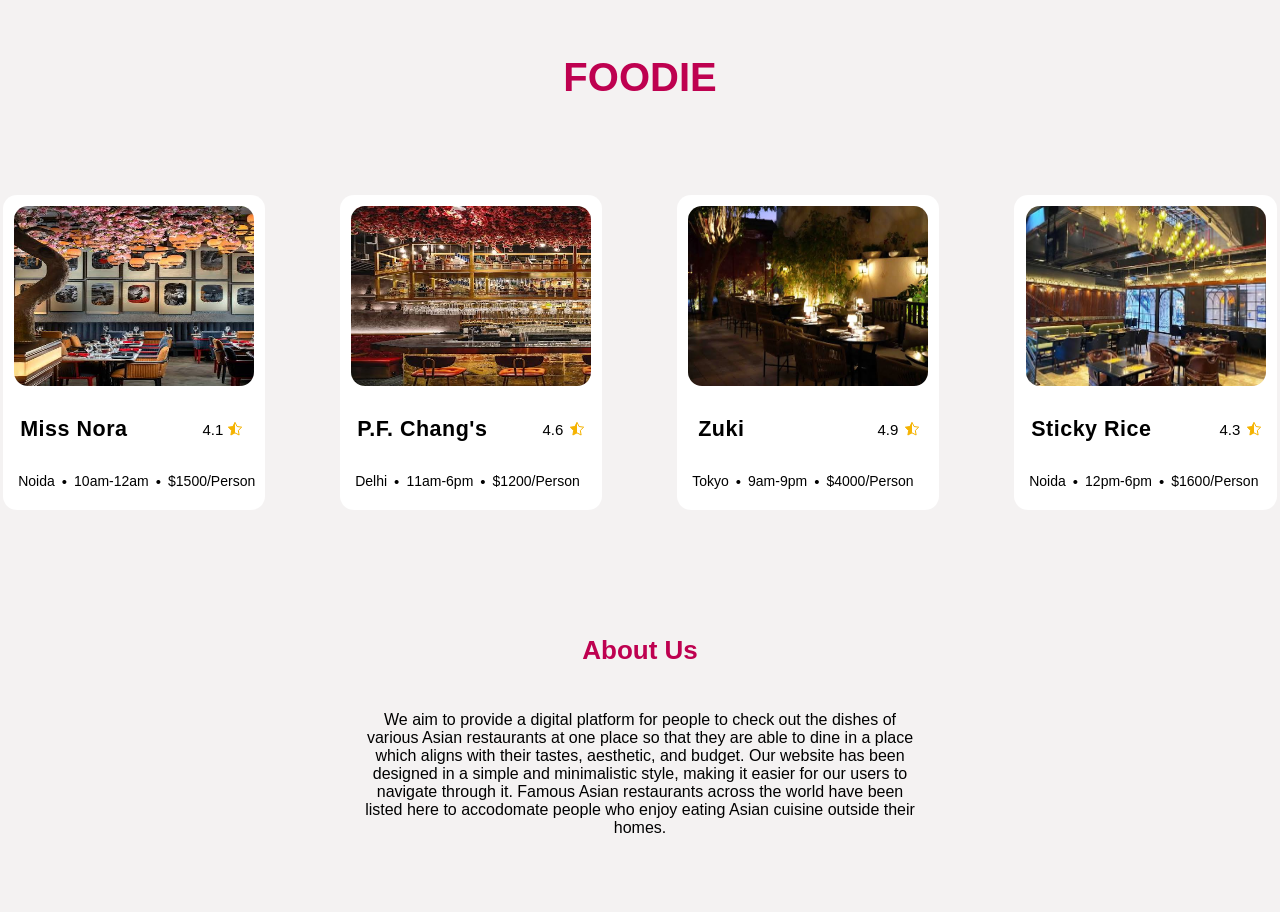
<file: index.html>
<html>

<head>
  <link rel="stylesheet" href="style.css">
  <title>
    Foodie
  </title>
</head>

<body>
  <svg class="svg-defs" aria-hidden="true">
    <defs>
      <linearGradient id="half-star">
        <stop offset="50%" stop-color="#f5b301"></stop>
        <stop offset="50%" stop-color="transparent"></stop>
      </linearGradient>
      <symbol id="star-half" viewBox="0 0 24 24">
        <path class="star-path"
          d="M12 2l3.09 6.26L22 9.27l-5 4.87 1.18 6.88L12 17.77l-6.18 3.25L7 14.14 2 9.27l6.91-1.01L12 2z"></path>
      </symbol>
    </defs>
  </svg>
  <a href="index.html" class="logo">
    FOODIE
  </a>
  <div class="restaurants">
    <a href="miss_nora.html" class="rest restaurant-1">
      <img src="assets/miss_nora.jpeg" class="r-img">
      <div class="layer-1">
        <h5 class="r-name">
          Miss Nora
        </h5>
        <div class="rating">
          <h6 class="rated rated-1">4.1</h6>
          <svg class="star star-1" viewBox="0 0 24 24">
            <use href="#star-half"></use>
          </svg>
        </div>
      </div>
      <div class="more-info">
        <h6 class="address">Noida</h6>
        <span class="dot">•</span>
        <h6 class="timings">10am-12am</h6>
        <span class="dot">•</span>
        <h6 class="cost">$1500/Person</h6>
      </div>
    </a>
    <a href="pf_chang.html" class="rest restaurant-2">
      <img src="assets/pf_chang.jpeg" class="r-img">
      <div class="layer-1">
        <h5 class="r-name">
          P.F. Chang's
        </h5>
        <div class="rating">
          <h6 class="rated rated-2">4.6</h6>
          <svg class="star star-2" viewBox="0 0 24 24">
            <use href="#star-half"></use>
          </svg>
        </div>
      </div>
      <div class="more-info">
        <h6 class="address">Delhi</h6>
        <span class="dot">•</span>
        <h6 class="timings">11am-6pm</h6>
        <span class="dot">•</span>
        <h6 class="cost">$1200/Person</h6>
      </div>
    </a>
    <a href="zuki.html" class="rest restaurant-3">
      <img src="assets/zuki.jpeg" class="r-img">
      <div class="layer-1">
        <h5 class="r-name zuki">
          Zuki
        </h5>
        <div class="rating">
          <h6 class="rated rated-3">4.9</h6>
          <svg class="star star-3" viewBox="0 0 24 24">
            <use href="#star-half"></use>
          </svg>
        </div>
      </div>
      <div class="more-info">
        <h6 class="address">Tokyo</h6>
        <span class="dot">•</span>
        <h6 class="timings">9am-9pm</h6>
        <span class="dot">•</span>
        <h6 class="cost">$4000/Person</h6>
      </div>
    </a>
    <a href="sticky_rice.html" class="rest restaurant-4">
      <img src="assets/sticky_rice.jpeg" class="r-img">
      <div class="layer-1">
        <h5 class="r-name">
          Sticky Rice
        </h5>
        <div class="rating">
          <h6 class="rated rated-4">4.3</h6>
          <svg class="star star-4" viewBox="0 0 24 24">
            <use href="#star-half"></use>
          </svg>
        </div>
      </div>
      <div class="more-info">
        <h6 class="address">Noida</h6>
        <span class="dot">•</span>
        <h6 class="timings">12pm-6pm</h6>
        <span class="dot">•</span>
        <h6 class="cost">$1600/Person</h6>
      </div>
    </a>
  </div>
  <h2 class="about">
    About Us
  </h2>
  <p class="about-para">
    We aim to provide a digital platform for people to check out the dishes of various Asian restaurants at one place so
    that
    they are able to dine in a place which aligns with their tastes, aesthetic, and budget. Our website has been
    designed in a simple and minimalistic style, making it easier for our users to navigate through it. Famous
    Asian restaurants across the world have been listed here to accodomate people who enjoy
    eating Asian cuisine
    outside their homes.
  </p>
</body>

</html>
</file>
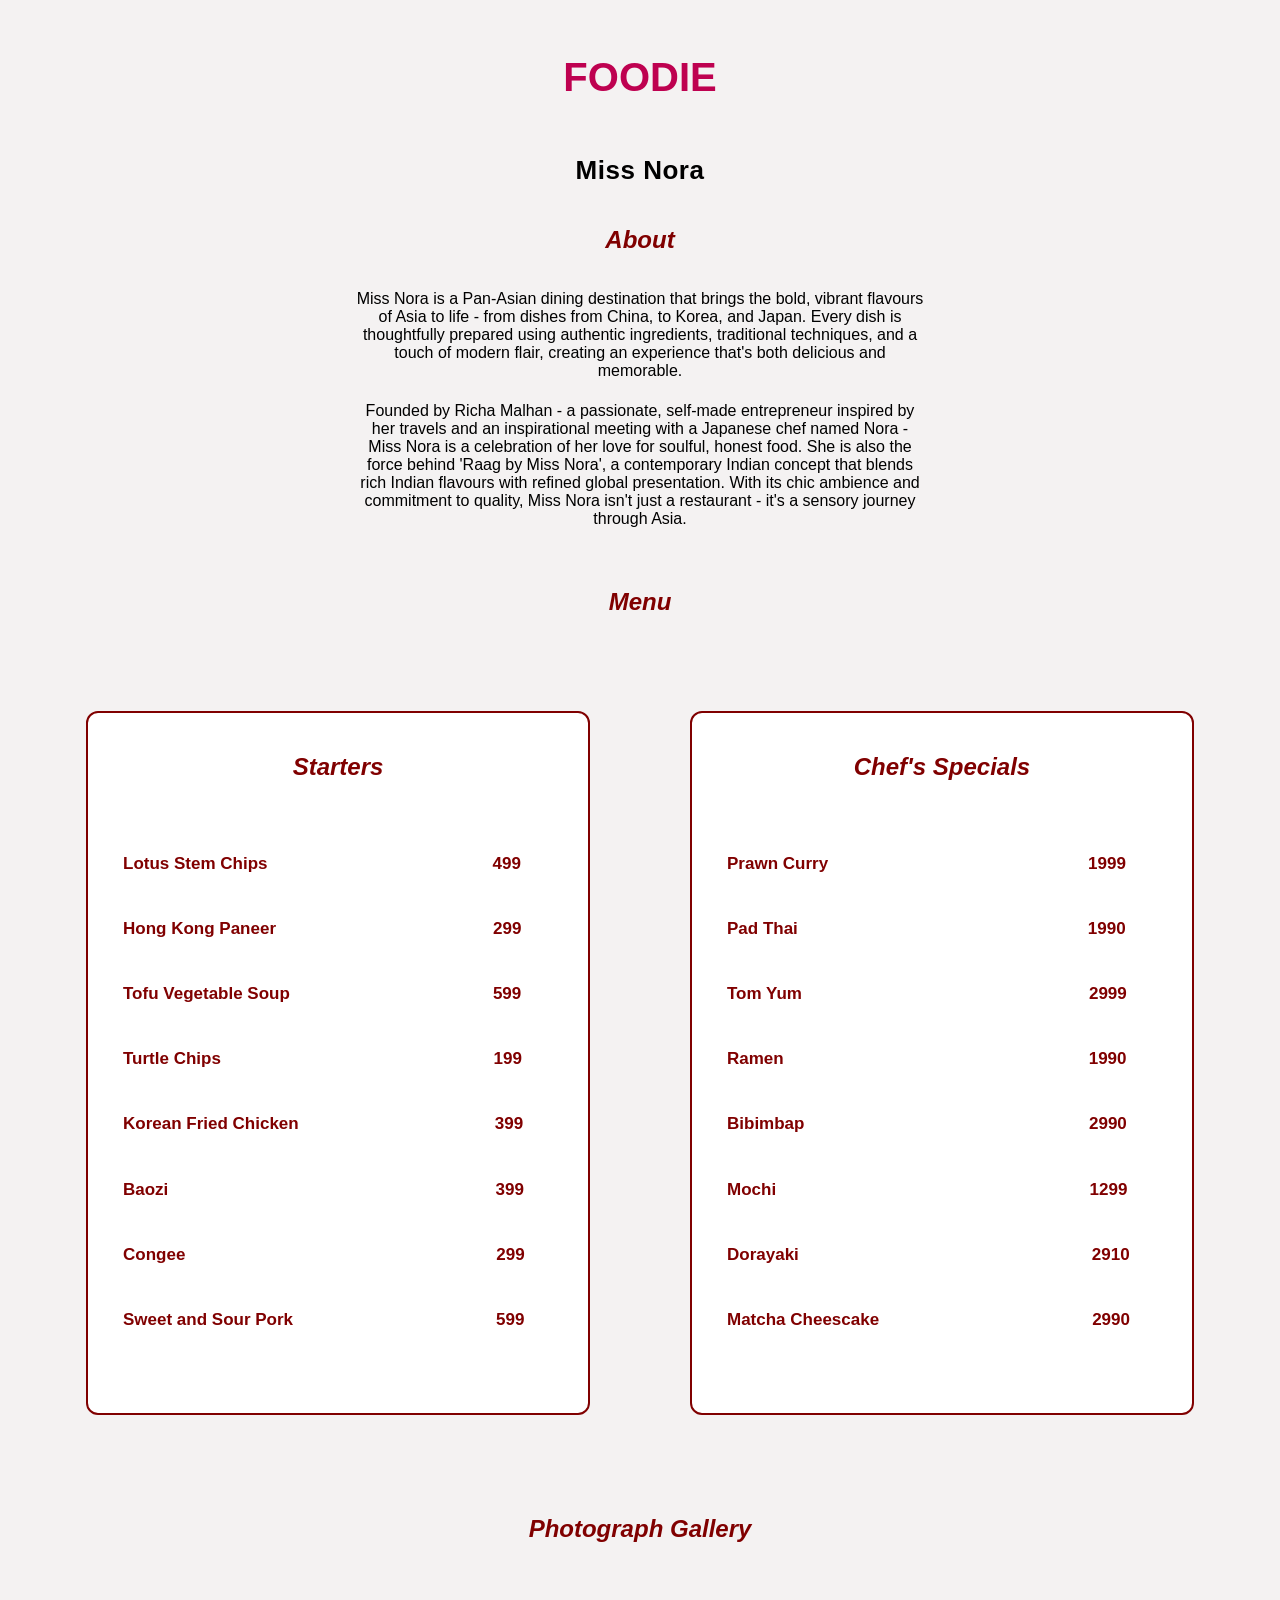
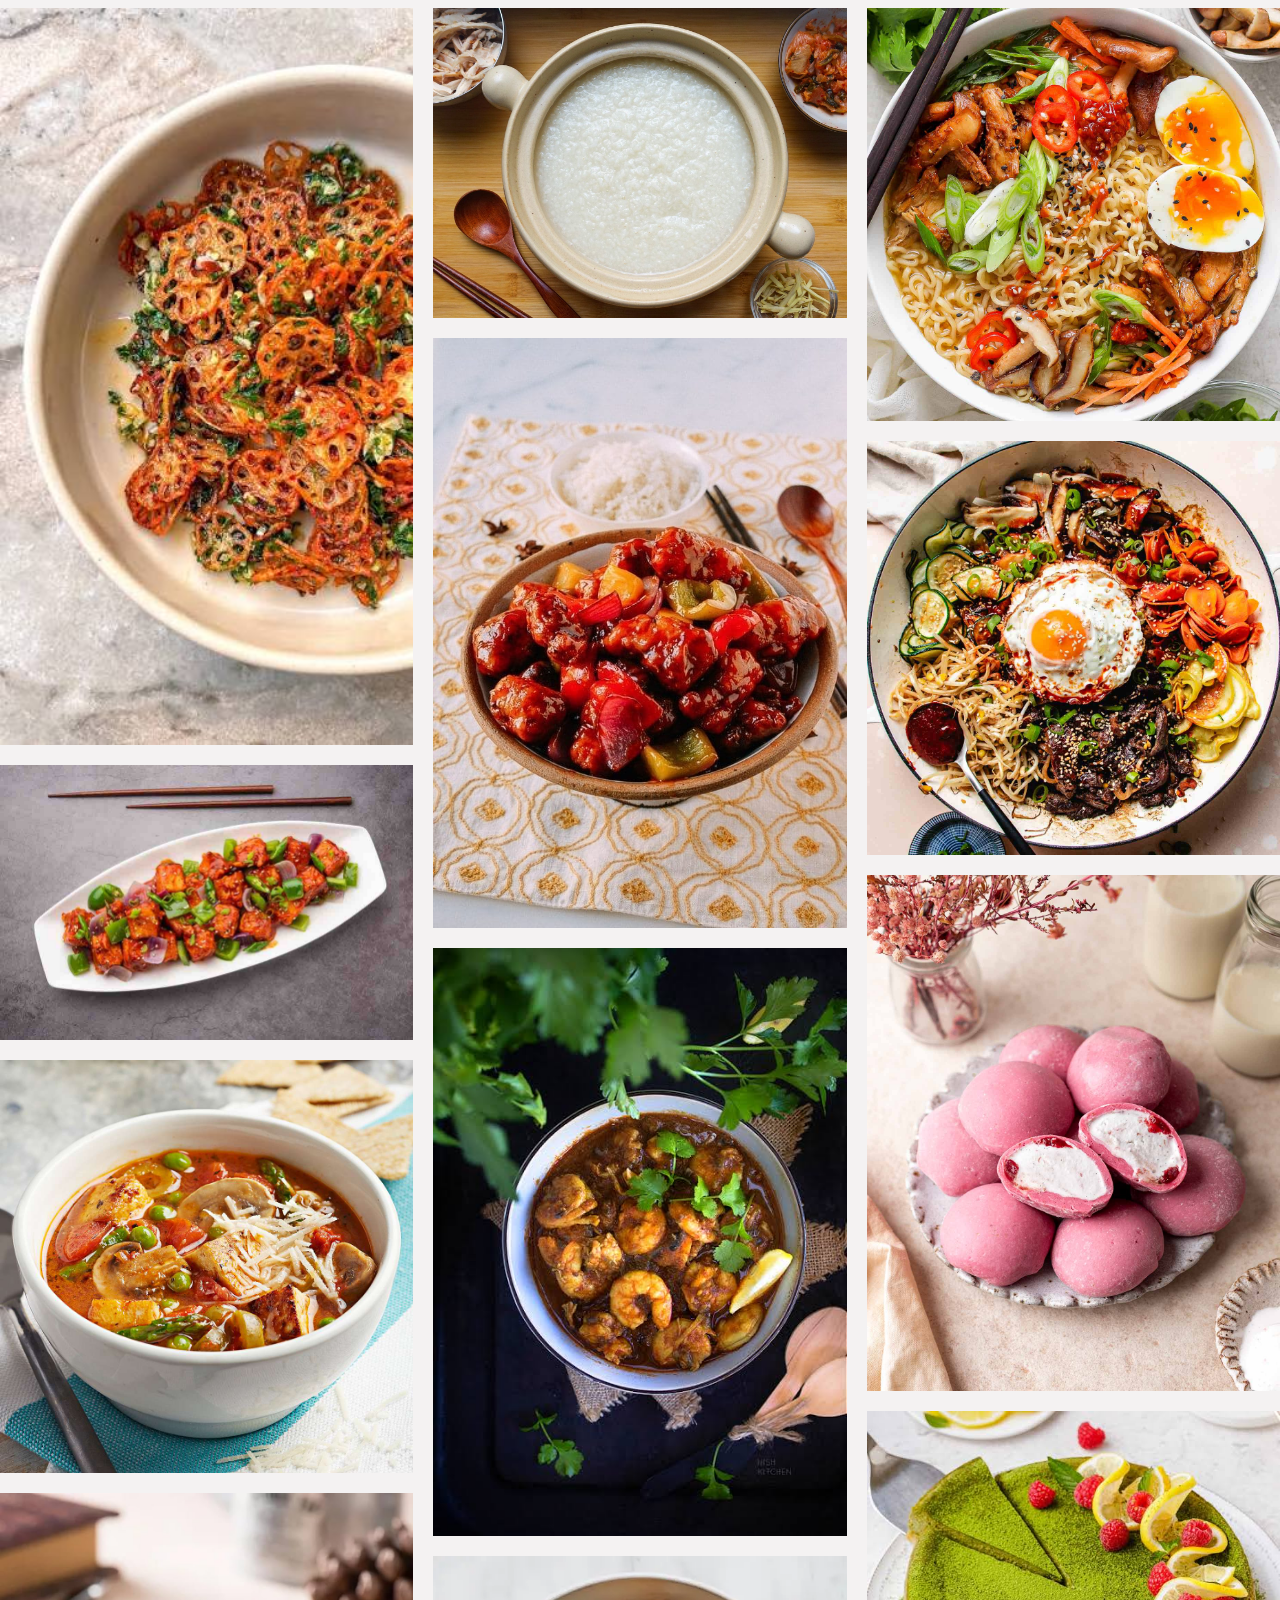
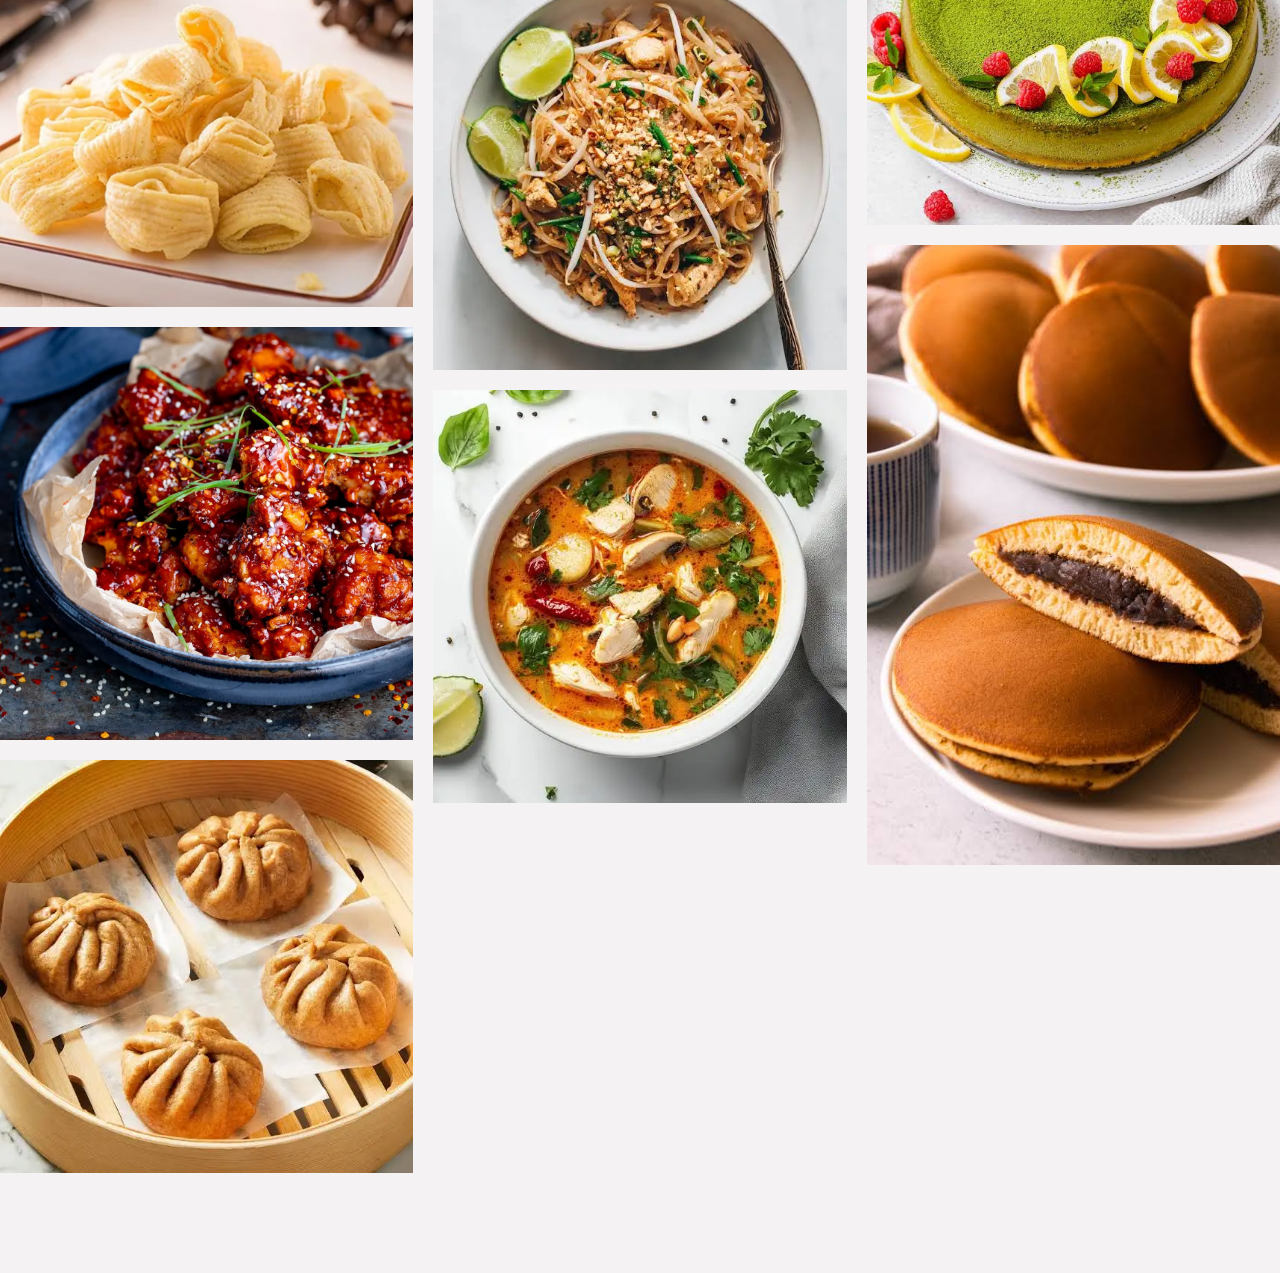
<file: miss_nora.html>
<html>

<head>
  <link rel="stylesheet" href="miss_nora.css">
  <title>
    Miss Nora
  </title>
</head>

<body>
  <a href="index.html" class="logo">
    FOODIE
  </a>
  <h1 class="name">
    Miss Nora
  </h1>
  <h2>
    About
  </h2>
  <p class="about-para-1">
    Miss Nora is a Pan-Asian dining destination that brings the bold, vibrant flavours of Asia to life - from dishes
    from China, to Korea, and Japan. Every dish is thoughtfully prepared using authentic ingredients, traditional
    techniques, and a touch of modern flair, creating an experience that's both delicious and memorable.
  </p>
  <p class="about-para-2">
    Founded by Richa Malhan - a passionate, self-made entrepreneur inspired by her travels and an inspirational meeting
    with a Japanese chef named Nora - Miss Nora is a celebration of her love for soulful, honest food. She is also the
    force behind 'Raag by Miss Nora', a contemporary Indian concept that blends rich Indian flavours with refined global
    presentation. With its chic ambience and commitment to quality, Miss Nora isn't just a restaurant - it's a sensory
    journey through Asia.
  </p>
  <h2 class="txt-1">
    Menu
  </h2>
  <div class="menus">
    <div class="menu-1">
      <h2>Starters</h2>
      <div class="options">
        <div class="option-1">
          <h4 class="dish">Lotus Stem Chips</h4>
          <h4 class="price p-1">499</h4>
        </div>
        <div class="option-2">
          <h4 class="dish">Hong Kong Paneer</h4>
          <h4 class="price p-2">299</h4>
        </div>
        <div class="option-3">
          <h4 class="dish">Tofu Vegetable Soup</h4>
          <h4 class="price p-3">599</h4>
        </div>
        <div class="option-4">
          <h4 class="dish">Turtle Chips</h4>
          <h4 class="price p-4">199</h4>
        </div>
        <div class="option-5">
          <h4 class="dish">Korean Fried Chicken</h4>
          <h4 class="price p-5">399</h4>
        </div>
        <div class="option-6">
          <h4 class="dish">Baozi</h4>
          <h4 class="price p-1-1">399</h4>
        </div>
        <div class="option-7">
          <h4 class="dish">Congee</h4>
          <h4 class="price p-1-2">299</h4>
        </div>
        <div class="option-8">
          <h4 class="dish">Sweet and Sour Pork</h4>
          <h4 class="price p-1-3">599</h4>
        </div>
      </div>
    </div>
    <div class="menu-2">
      <h2>Chef's Specials</h2>
      <div class="options">
        <div class="option-1">
          <h4 class="dish">Prawn Curry</h4>
          <h4 class="price p-6">1999</h4>
        </div>
        <div class="option-2">
          <h4 class="dish">Pad Thai</h4>
          <h4 class="price p-7">1990</h4>
        </div>
        <div class="option-3">
          <h4 class="dish">Tom Yum</h4>
          <h4 class="price p-8">2999</h4>
        </div>
        <div class="option-4">
          <h4 class="dish">Ramen</h4>
          <h4 class="price p-9">1990</h4>
        </div>
        <div class="option-5">
          <h4 class="dish">Bibimbap</h4>
          <h4 class="price p-10">2990</h4>
        </div>
        <div class="option-6">
          <h4 class="dish">Mochi</h4>
          <h4 class="price p-11">1299</h4>
        </div>
        <div class="option-7">
          <h4 class="dish">Dorayaki</h4>
          <h4 class="price p-12">2910</h4>
        </div>
        <div class="option-8">
          <h4 class="dish">Matcha Cheescake</h4>
          <h4 class="price p-13">2990</h4>
        </div>
      </div>
    </div>
  </div>
  <h2>
    Photograph Gallery
  </h2>
  <section class="gallery">
    <div>
      <img src="assets/miss_nora_img-1.jpeg">
      <img src="assets/miss_nora_img-2.jpg">
      <img src="assets/miss_nora_img-3.jpg">
      <img src="assets/miss_nora_img-4.jpg">
      <img src="assets/miss_nora_img-5.webp">
      <img src="assets/miss_nora_img-6.webp">
      <img src="assets/miss_nora_img-7.jpg">
      <img src="assets/miss_nora_img-8.jpg">
      <img src="assets/miss_nora_img-9.jpeg">
      <img src="assets/miss_nora_img-10.webp">
      <img src="assets/miss_nora_img-11.webp">
      <img src="assets/miss_nora_img-12.jpg">
      <img src="assets/miss_nora_img-13.jpg">
      <img src="assets/miss_nora_img-14.jpg">
      <img src="assets/miss_nora_img-15.jpeg">
      <img src="assets/miss_nora_img-16.jpeg">
    </div>
  </section>
</body>

</html>
</file>
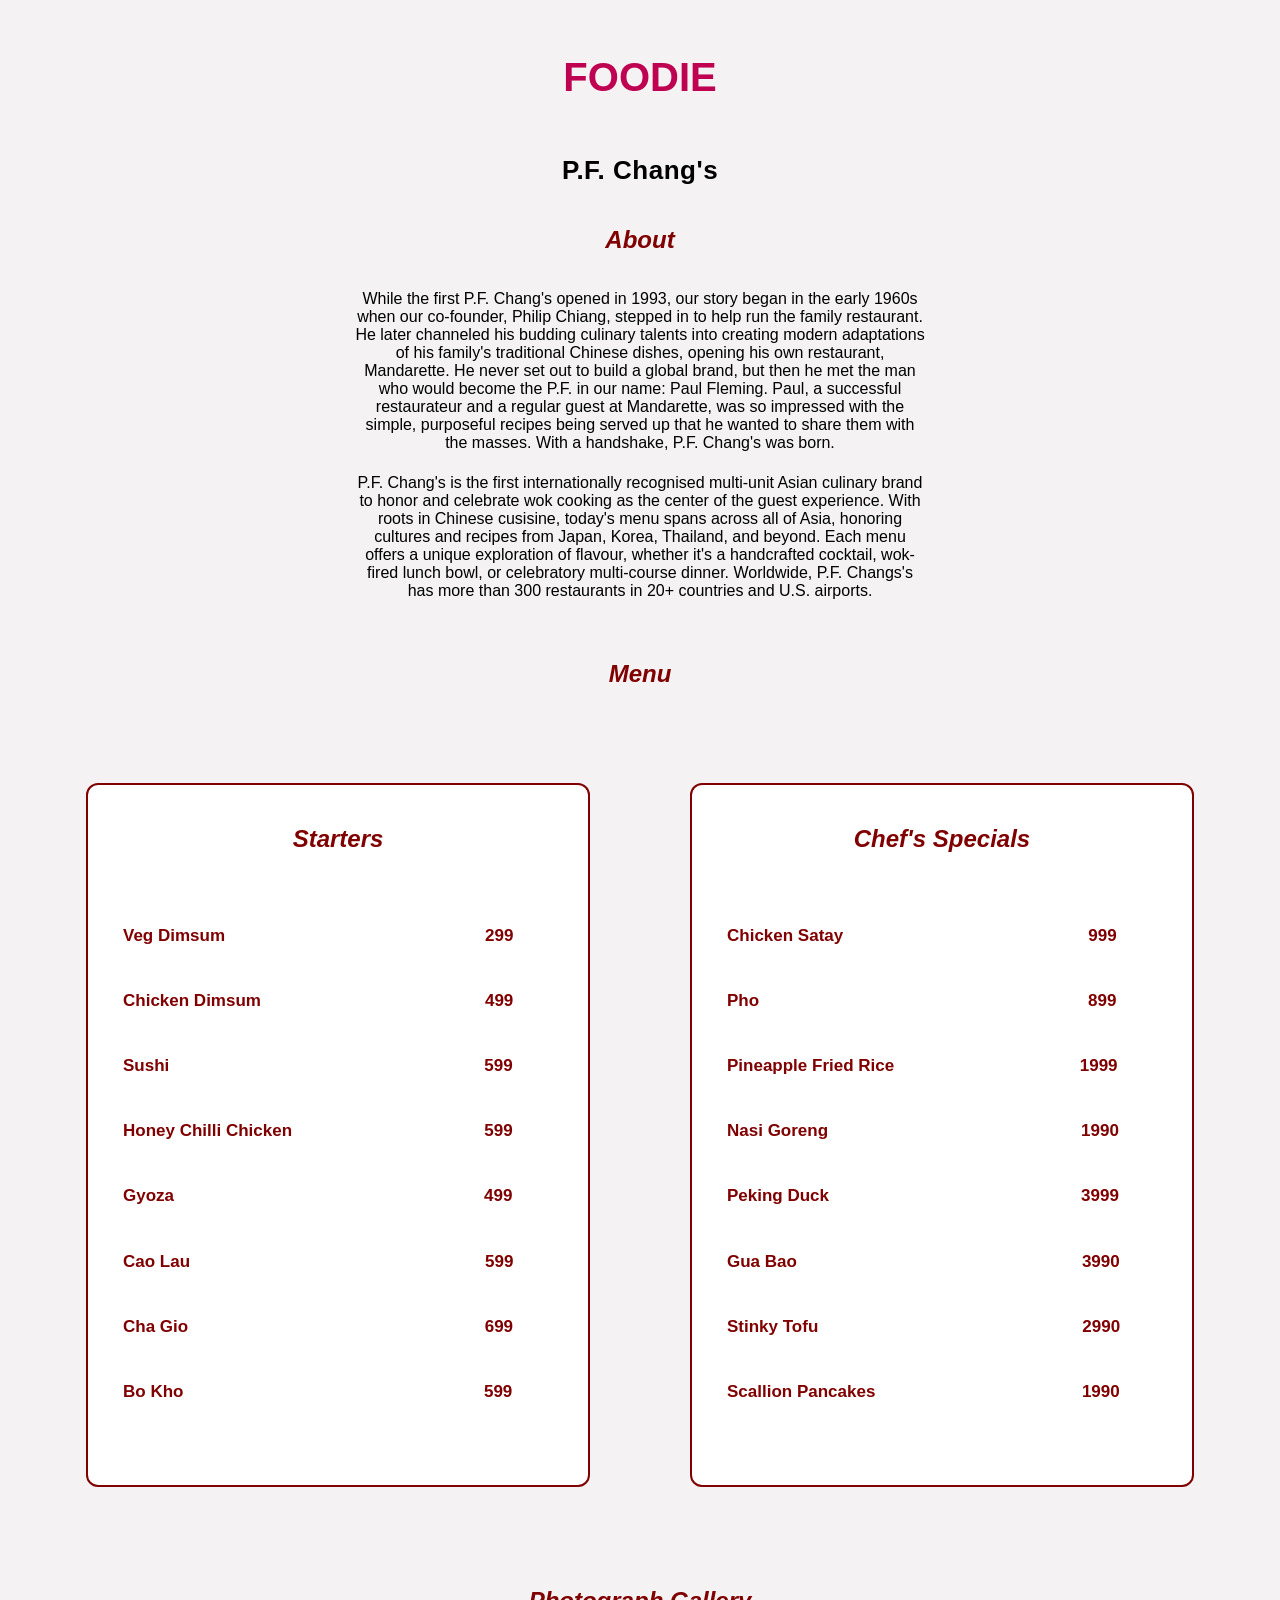
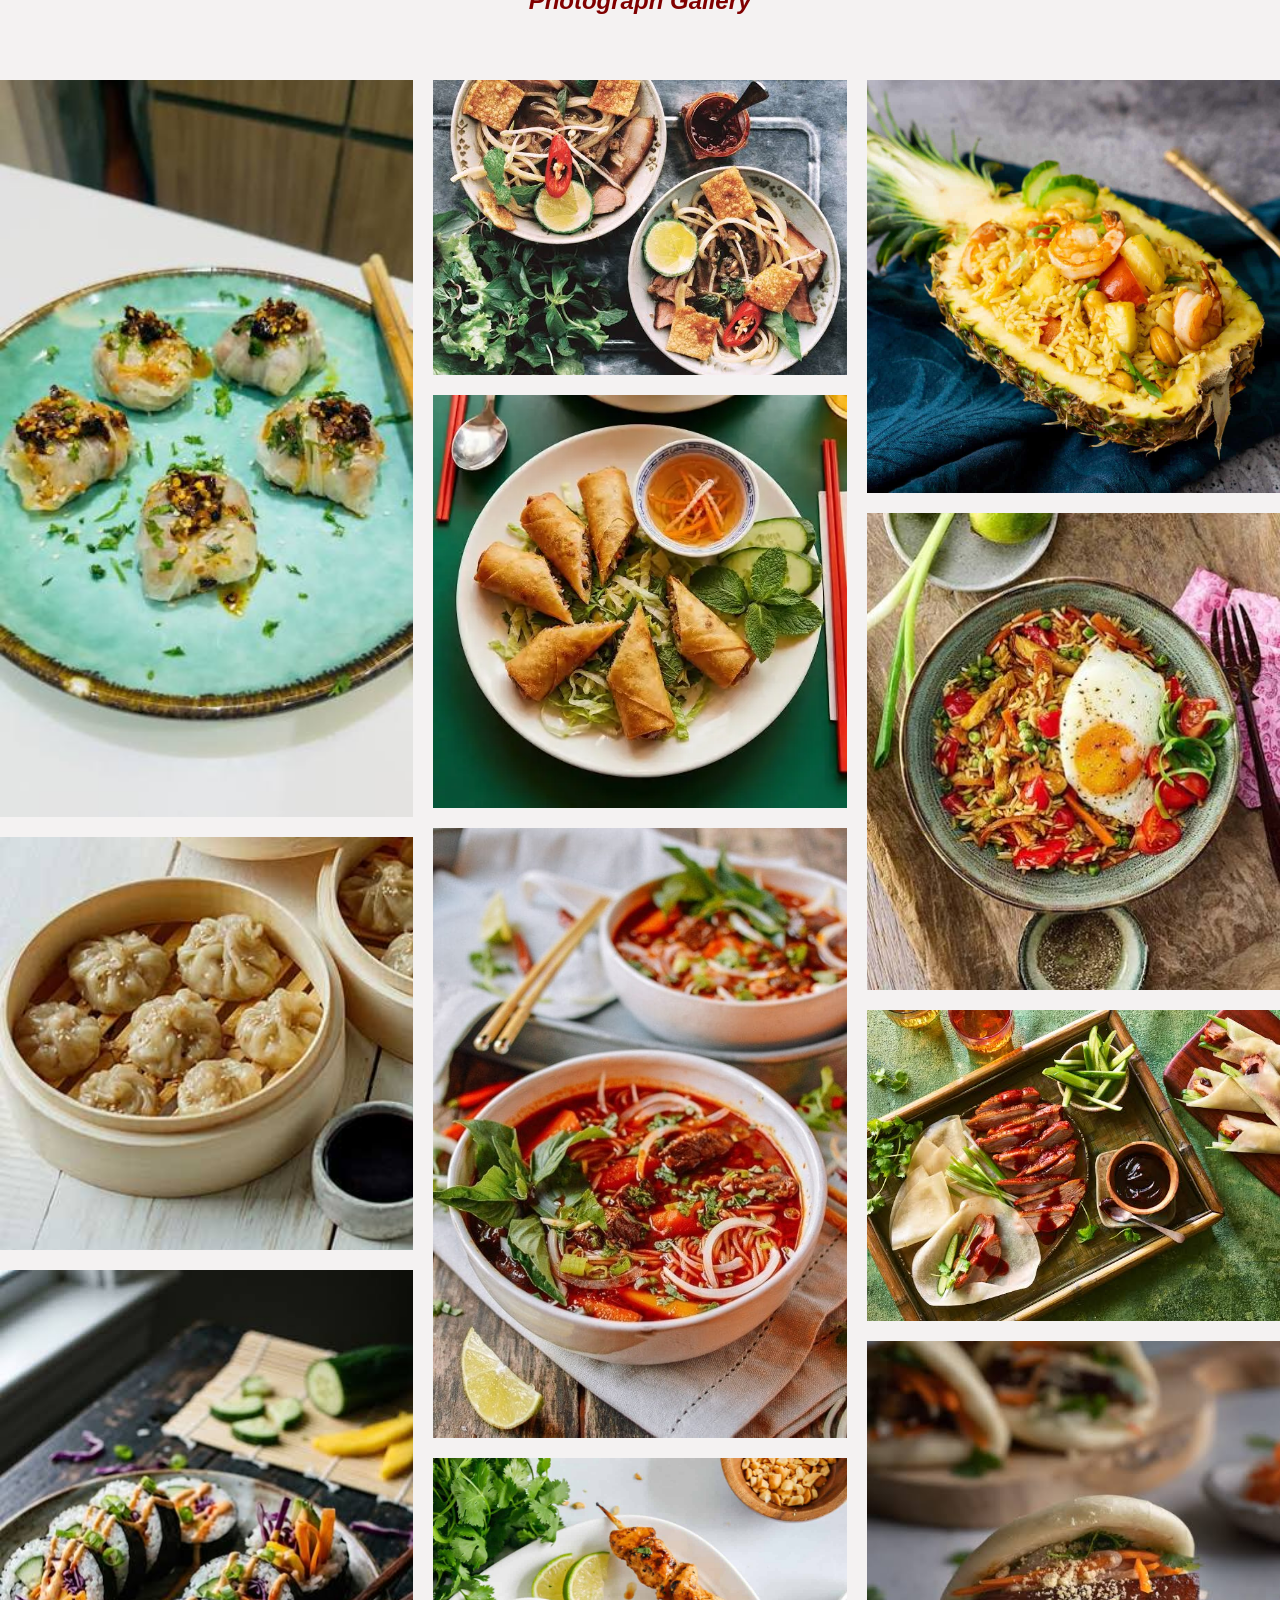
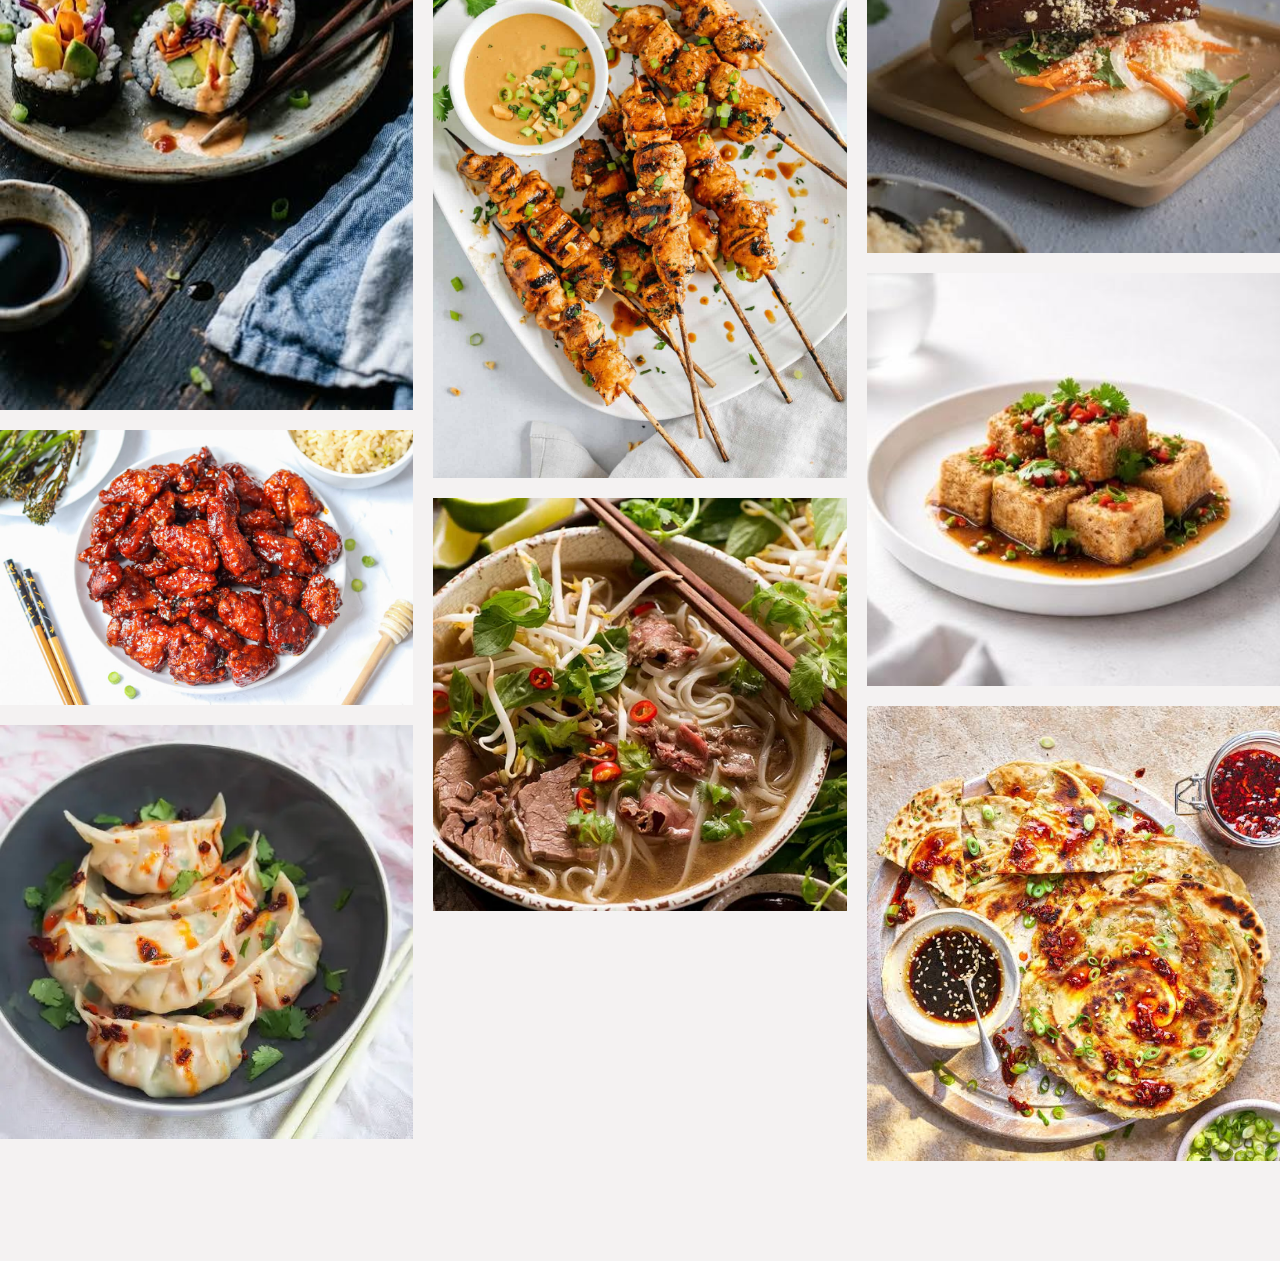
<file: pf_chang.html>
<html>

<head>
  <link rel="stylesheet" href="pf_chang.css">
  <title>
    P.F. Chang's
  </title>
</head>

<body>
  <a href="index.html" class="logo">
    FOODIE
  </a>
  <h1 class="name">
    P.F. Chang's
  </h1>
  <h2>
    About
  </h2>
  <p class="about-para-1">
    While the first P.F. Chang's opened in 1993, our story began in the early 1960s when our co-founder, Philip Chiang,
    stepped in to help run the family restaurant. He later channeled his budding culinary talents into creating modern
    adaptations of his family's traditional Chinese dishes, opening his own restaurant, Mandarette. He never set out to
    build a global brand, but then he met the man who would become the P.F. in our name: Paul Fleming. Paul, a
    successful restaurateur and a regular guest at Mandarette, was so impressed with the simple, purposeful recipes
    being served up that he wanted to share them with the masses. With a handshake, P.F. Chang's was born.
  </p>
  <p class="about-para-2">
    P.F. Chang's is the first internationally recognised multi-unit Asian culinary brand to honor and celebrate wok
    cooking as the center of the guest experience. With roots in Chinese cusisine, today's menu spans across all of
    Asia, honoring cultures and recipes from Japan, Korea, Thailand, and beyond. Each menu offers a unique exploration
    of flavour, whether it's a handcrafted cocktail, wok-fired lunch bowl, or celebratory multi-course dinner.
    Worldwide, P.F. Changs's has more than 300 restaurants in 20+ countries and U.S. airports.
  </p>
  <h2 class="txt-1">
    Menu
  </h2>
  <div class="menus">
    <div class="menu-1">
      <h2>Starters</h2>
      <div class="options">
        <div class="option-1">
          <h4 class="dish">Veg Dimsum</h4>
          <h4 class="price p-1">299</h4>
        </div>
        <div class="option-2">
          <h4 class="dish">Chicken Dimsum</h4>
          <h4 class="price p-2">499</h4>
        </div>
        <div class="option-3">
          <h4 class="dish">Sushi</h4>
          <h4 class="price p-3">599</h4>
        </div>
        <div class="option-4">
          <h4 class="dish">Honey Chilli Chicken</h4>
          <h4 class="price p-4">599</h4>
        </div>
        <div class="option-5">
          <h4 class="dish">Gyoza</h4>
          <h4 class="price p-5">499</h4>
        </div>
        <div class="option-6">
          <h4 class="dish">Cao Lau</h4>
          <h4 class="price p-1-1">599</h4>
        </div>
        <div class="option-7">
          <h4 class="dish">Cha Gio</h4>
          <h4 class="price p-1-2">699</h4>
        </div>
        <div class="option-8">
          <h4 class="dish">Bo Kho</h4>
          <h4 class="price p-1-3">599</h4>
        </div>
      </div>
    </div>
    <div class="menu-2">
      <h2>Chef's Specials</h2>
      <div class="options">
        <div class="option-1">
          <h4 class="dish">Chicken Satay</h4>
          <h4 class="price p-6">999</h4>
        </div>
        <div class="option-2">
          <h4 class="dish">Pho</h4>
          <h4 class="price p-7">899</h4>
        </div>
        <div class="option-3">
          <h4 class="dish">Pineapple Fried Rice</h4>
          <h4 class="price p-8">1999</h4>
        </div>
        <div class="option-4">
          <h4 class="dish">Nasi Goreng</h4>
          <h4 class="price p-9">1990</h4>
        </div>
        <div class="option-5">
          <h4 class="dish">Peking Duck</h4>
          <h4 class="price p-10">3999</h4>
        </div>
        <div class="option-6">
          <h4 class="dish">Gua Bao</h4>
          <h4 class="price p-11">3990</h4>
        </div>
        <div class="option-7">
          <h4 class="dish">Stinky Tofu</h4>
          <h4 class="price p-12">2990</h4>
        </div>
        <div class="option-8">
          <h4 class="dish">Scallion Pancakes</h4>
          <h4 class="price p-13">1990</h4>
        </div>
      </div>
    </div>
  </div>
  <h2>
    Photograph Gallery
  </h2>
  <section class="gallery">
    <div>
      <img src="assets/pf_chang_img-1.jpeg">
      <img src="assets/pf_chang_img-2.jpeg">
      <img src="assets/pf_chang_img-3.jpeg">
      <img src="assets/pf_chang_img-4.jpg">
      <img src="assets/pf_chang_img-5.webp">
      <img src="assets/pf_chang_img-6.jpeg">
      <img src="assets/pf_chang_img-7.webp">
      <img src="assets/pf_chang_img-8.jpg">
      <img src="assets/pf_chang_img-9.jpg">
      <img src="assets/pf_chang_img-10.webp">
      <img src="assets/pf_chang_img-11.jpg">
      <img src="assets/pf_chang_img-12.jpeg">
      <img src="assets/pf_chang_img-13.jpeg">
      <img src="assets/pf_chang_img-14.jpeg">
      <img src="assets/pf_chang_img-15.jpeg">
      <img src="assets/pf_chang_img-16.jpeg">
    </div>
  </section>
</body>

</html>
</file>
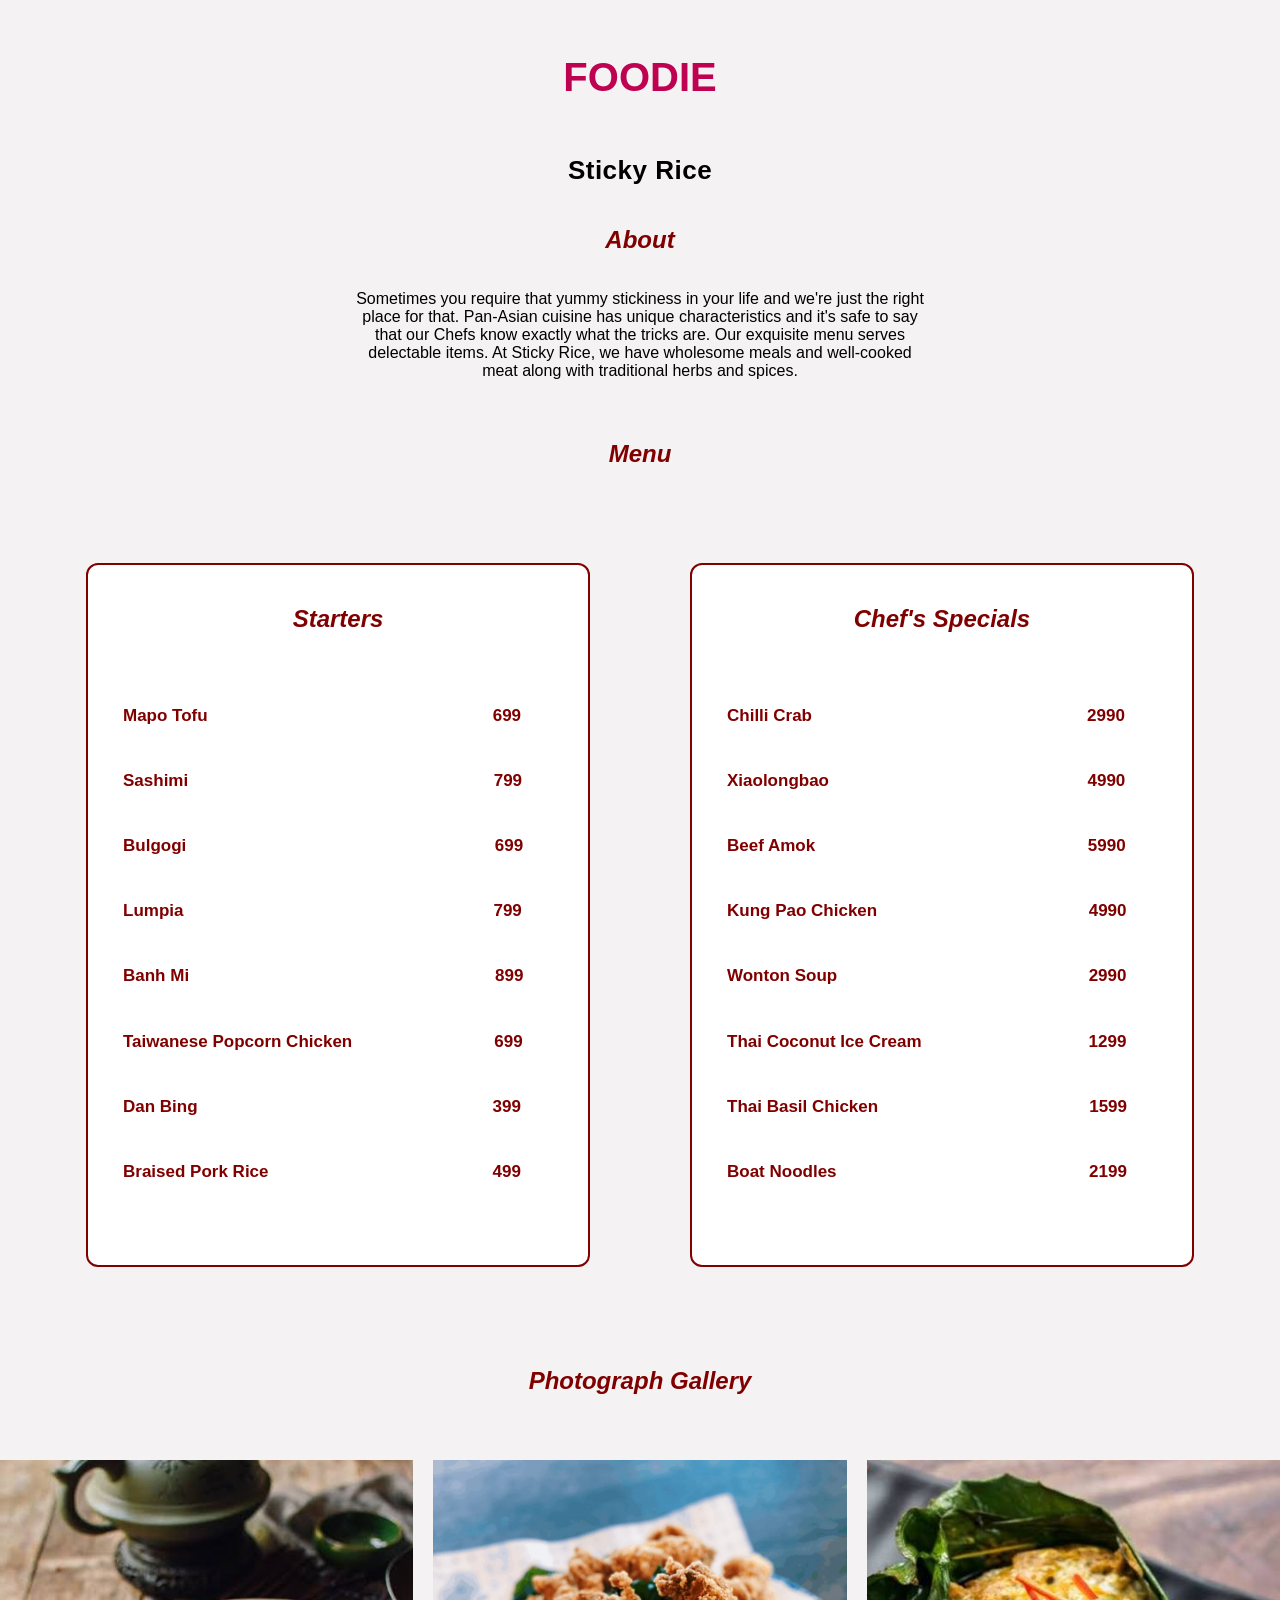
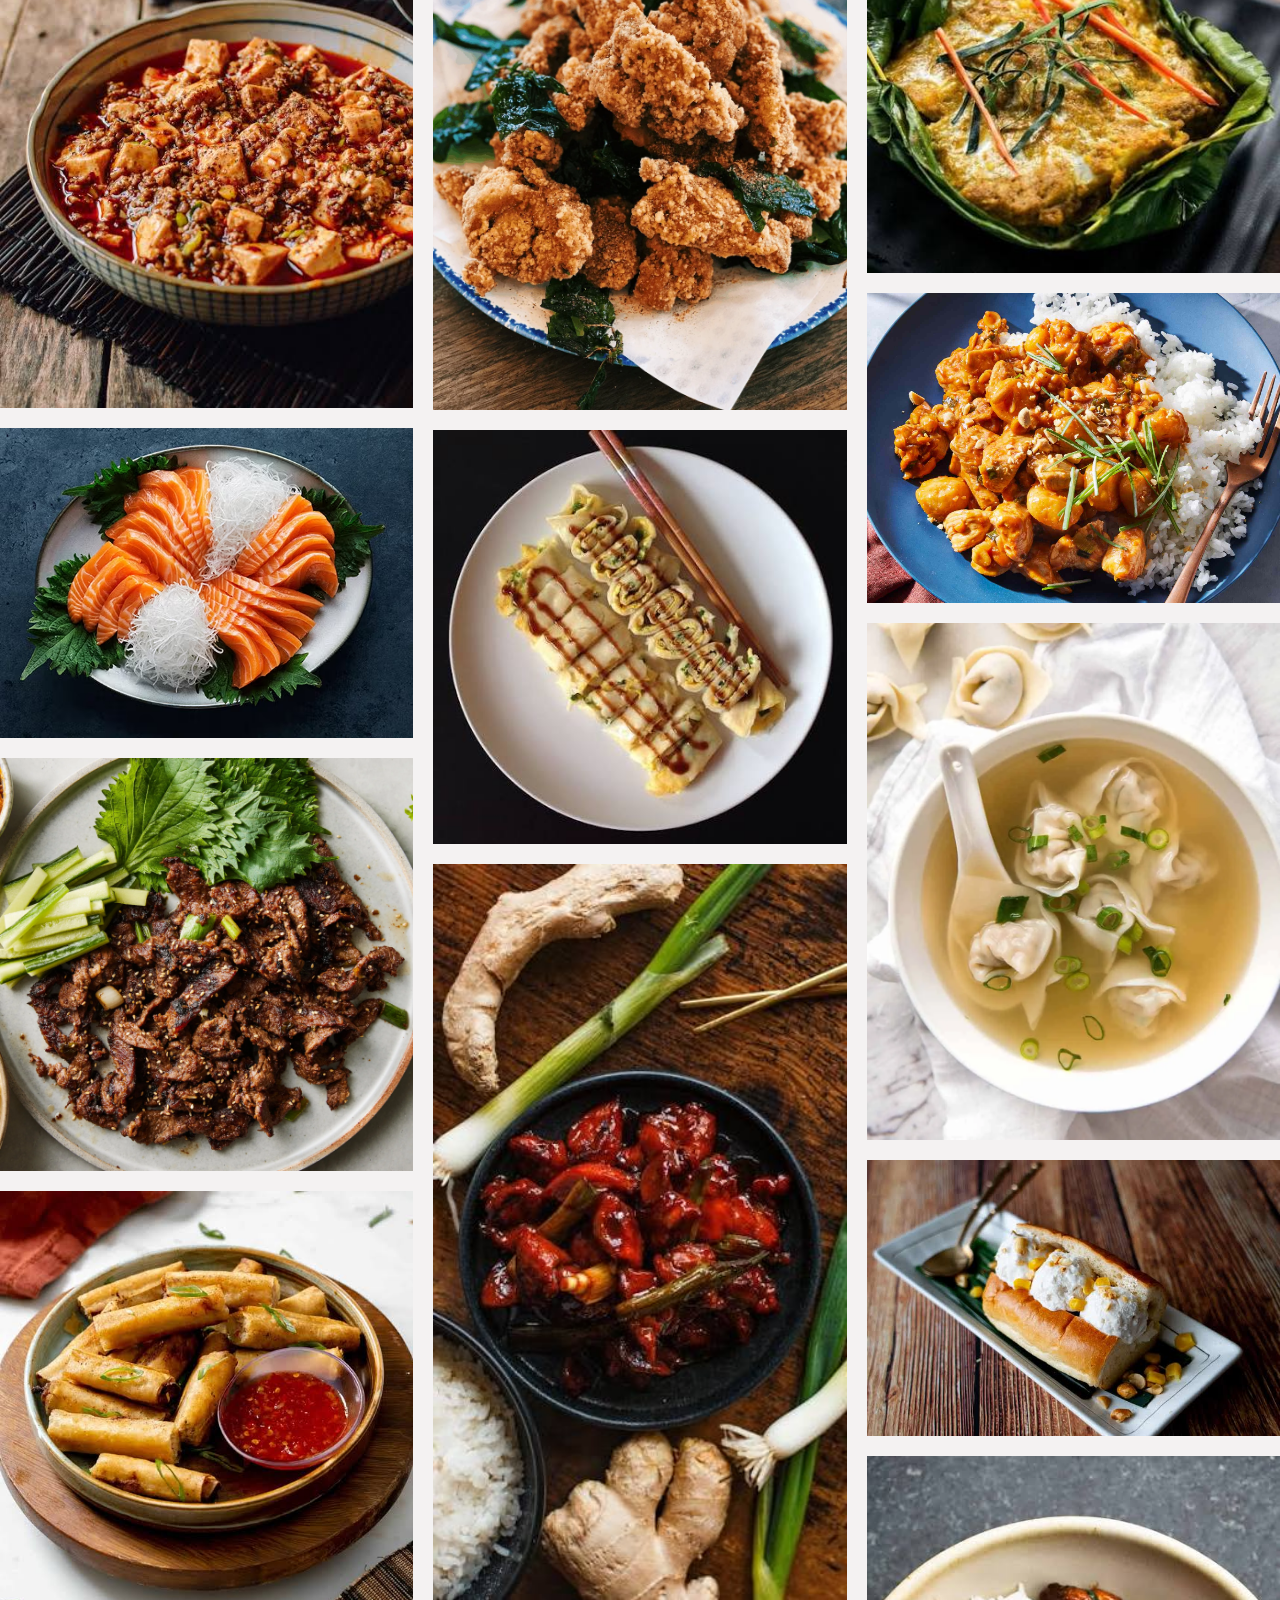
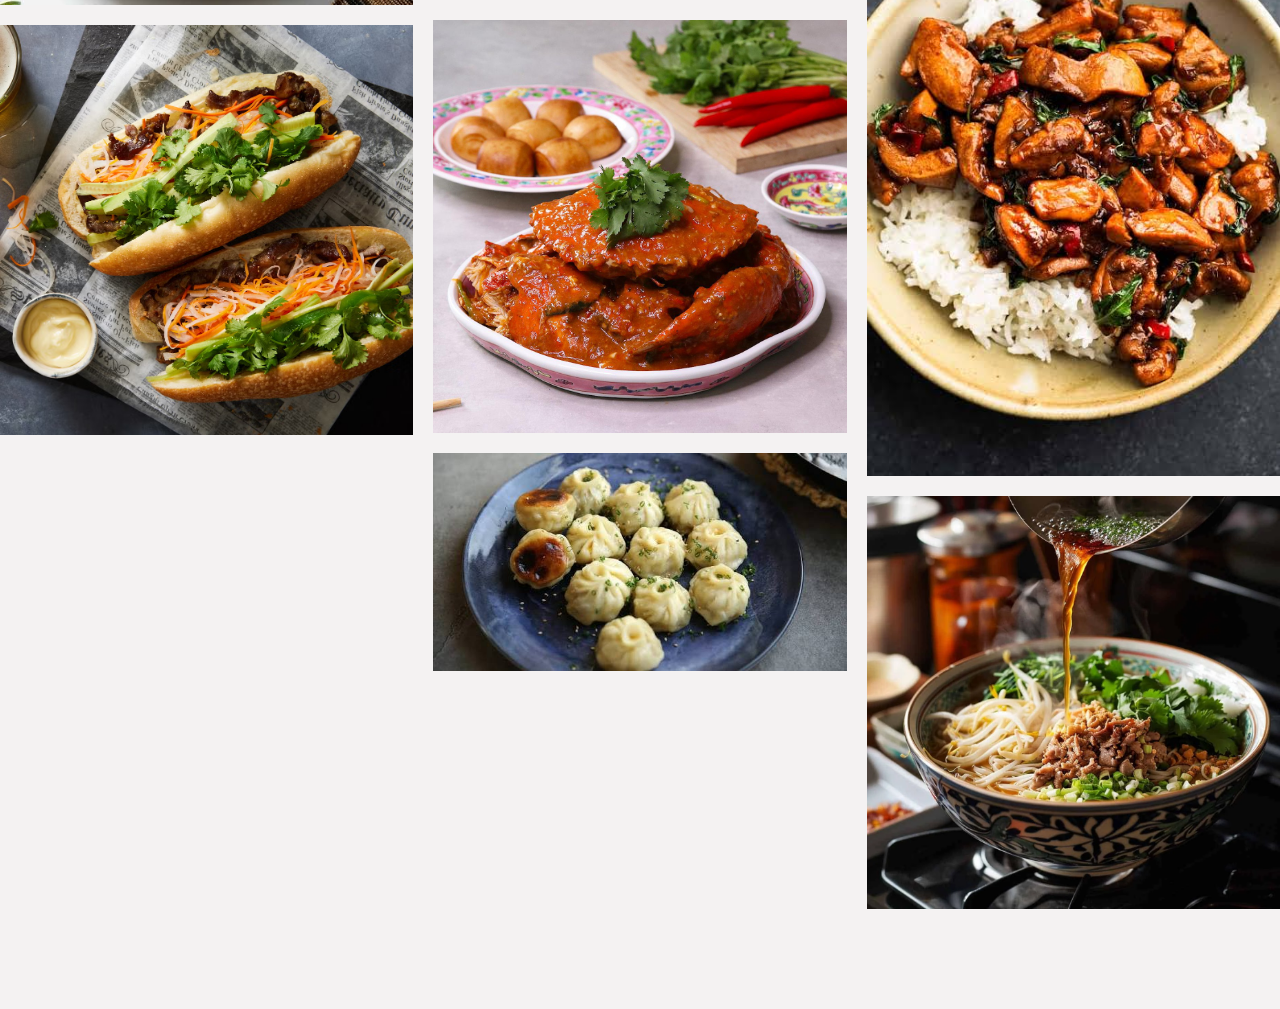
<file: sticky_rice.html>
<html>

<head>
  <link rel="stylesheet" href="sticky_rice.css">
  <title>
    Sticky Rice
  </title>
</head>

<body>
  <a href="index.html" class="logo">
    FOODIE
  </a>
  <h1 class="name">
    Sticky Rice
  </h1>
  <h2>
    About
  </h2>
  <p class="about-para">
    Sometimes you require that yummy stickiness in your life and we're just the right place for that. Pan-Asian cuisine
    has unique characteristics and it's safe to say that our Chefs know exactly what the tricks are. Our exquisite menu
    serves delectable items. At Sticky Rice, we have wholesome meals and well-cooked meat along with traditional herbs
    and spices.
  </p>
  <h2 class="txt-1">
    Menu
  </h2>
  <div class="menus">
    <div class="menu-1">
      <h2>Starters</h2>
      <div class="options">
        <div class="option-1">
          <h4 class="dish">Mapo Tofu</h4>
          <h4 class="price p-1">699</h4>
        </div>
        <div class="option-2">
          <h4 class="dish">Sashimi</h4>
          <h4 class="price p-2">799</h4>
        </div>
        <div class="option-3">
          <h4 class="dish">Bulgogi</h4>
          <h4 class="price p-3">699</h4>
        </div>
        <div class="option-4">
          <h4 class="dish">Lumpia</h4>
          <h4 class="price p-4">799</h4>
        </div>
        <div class="option-5">
          <h4 class="dish">Banh Mi</h4>
          <h4 class="price p-5">899</h4>
        </div>
        <div class="option-6">
          <h4 class="dish">Taiwanese Popcorn Chicken</h4>
          <h4 class="price p-1-1">699</h4>
        </div>
        <div class="option-7">
          <h4 class="dish">Dan Bing</h4>
          <h4 class="price p-1-2">399</h4>
        </div>
        <div class="option-8">
          <h4 class="dish">Braised Pork Rice</h4>
          <h4 class="price p-1-3">499</h4>
        </div>
      </div>
    </div>
    <div class="menu-2">
      <h2>Chef's Specials</h2>
      <div class="options">
        <div class="option-1">
          <h4 class="dish">Chilli Crab</h4>
          <h4 class="price p-6">2990</h4>
        </div>
        <div class="option-2">
          <h4 class="dish">Xiaolongbao</h4>
          <h4 class="price p-7">4990</h4>
        </div>
        <div class="option-3">
          <h4 class="dish">Beef Amok</h4>
          <h4 class="price p-8">5990</h4>
        </div>
        <div class="option-4">
          <h4 class="dish">Kung Pao Chicken</h4>
          <h4 class="price p-9">4990</h4>
        </div>
        <div class="option-5">
          <h4 class="dish">Wonton Soup</h4>
          <h4 class="price p-10">2990</h4>
        </div>
        <div class="option-6">
          <h4 class="dish">Thai Coconut Ice Cream</h4>
          <h4 class="price p-11">1299</h4>
        </div>
        <div class="option-7">
          <h4 class="dish">Thai Basil Chicken</h4>
          <h4 class="price p-12">1599</h4>
        </div>
        <div class="option-8">
          <h4 class="dish">Boat Noodles</h4>
          <h4 class="price p-13">2199</h4>
        </div>
      </div>
    </div>
  </div>
  <h2>
    Photograph Gallery
  </h2>
  <section class="gallery">
    <div>
      <img src="assets/sticky_rice_img-1.jpeg">
      <img src="assets/sticky_rice_img-2.avif">
      <img src="assets/sticky_rice_img-3.webp">
      <img src="assets/sticky_rice_img-4.jpeg">
      <img src="assets/sticky_rice_img-5.avif">
      <img src="assets/sticky_rice_img-6.webp">
      <img src="assets/sticky_rice_img-7.jpeg">
      <img src="assets/sticky_rice_img-8.jpeg">
      <img src="assets/sticky_rice_img-9.jpg">
      <img src="assets/sticky_rice_img-10.jpeg">
      <img src="assets/sticky_rice_img-11.jpeg">
      <img src="assets/sticky_rice_img-12.jpg">
      <img src="assets/sticky_rice_img-13.webp">
      <img src="assets/sticky_rice_img-14.jpeg">
      <img src="assets/sticky_rice_img-15.jpeg">
      <img src="assets/sticky_rice_img-16.webp">
    </div>
  </section>
</body>

</html>
</file>
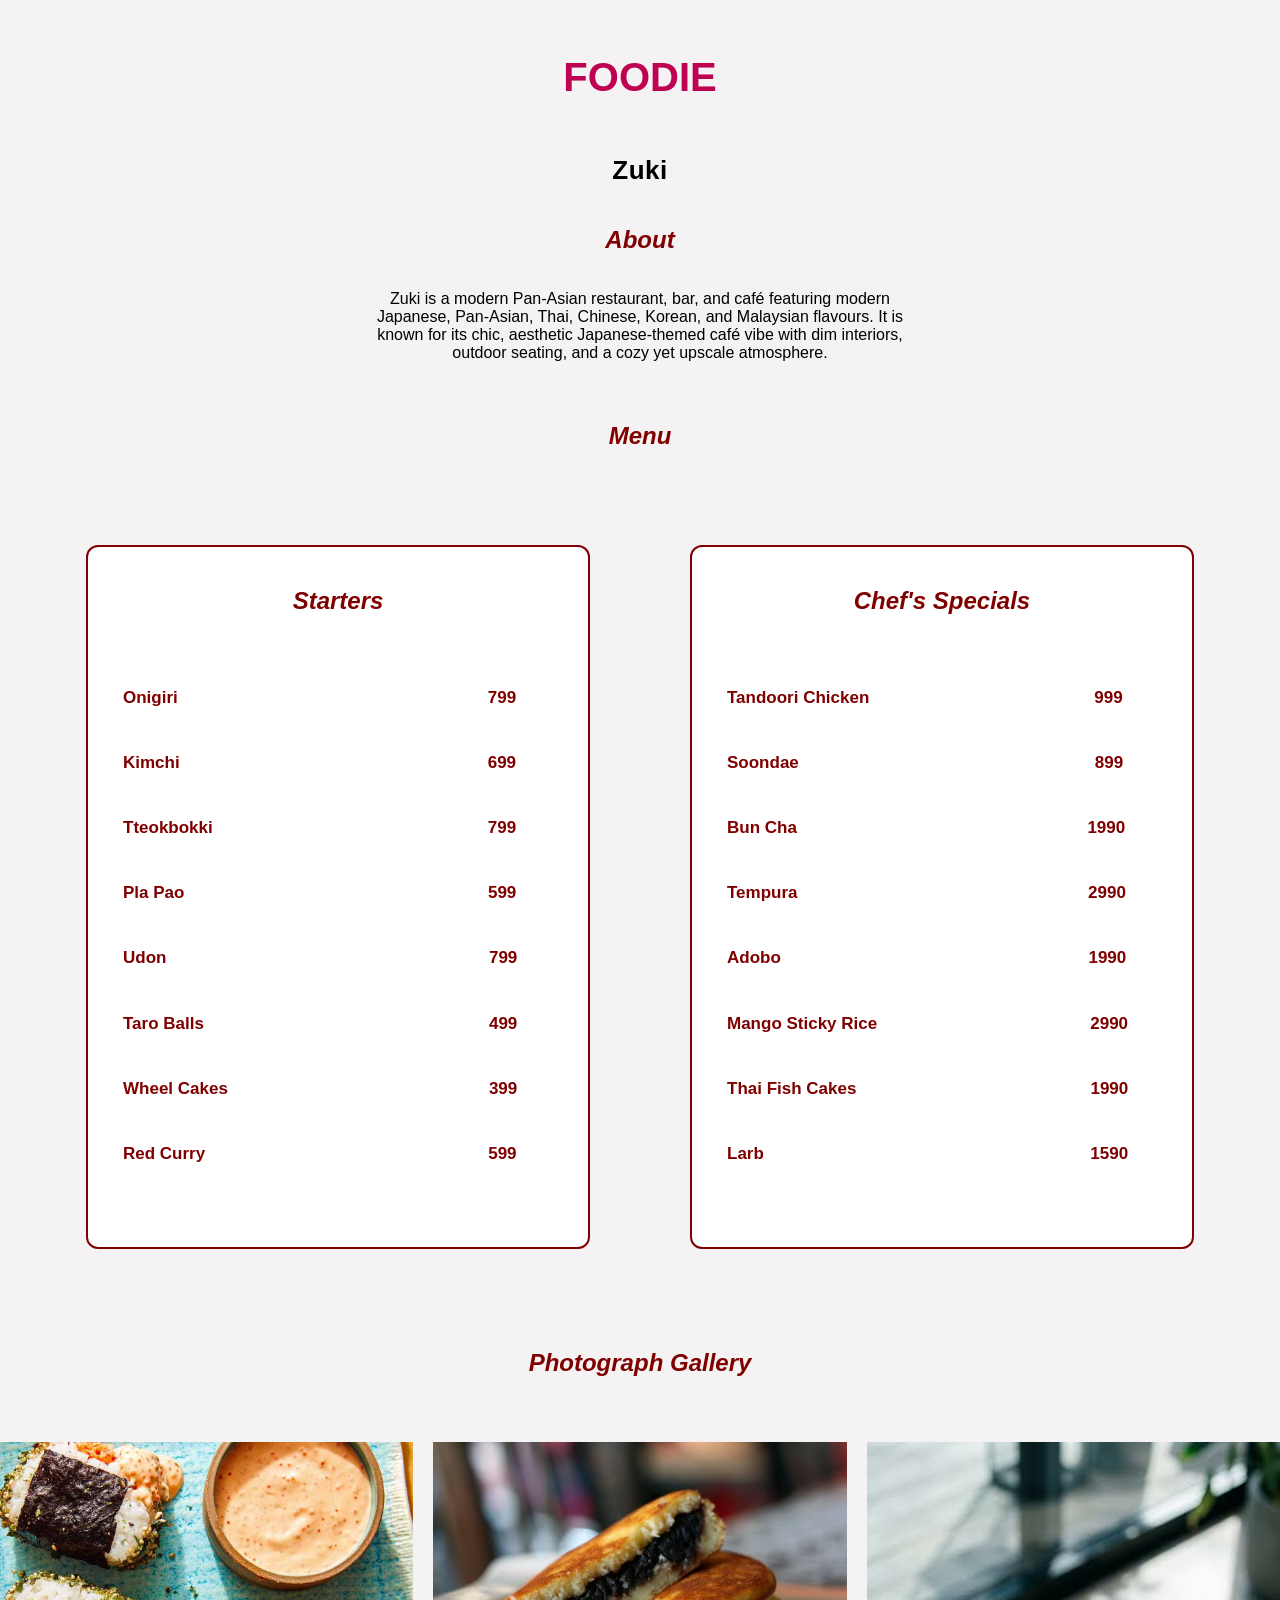
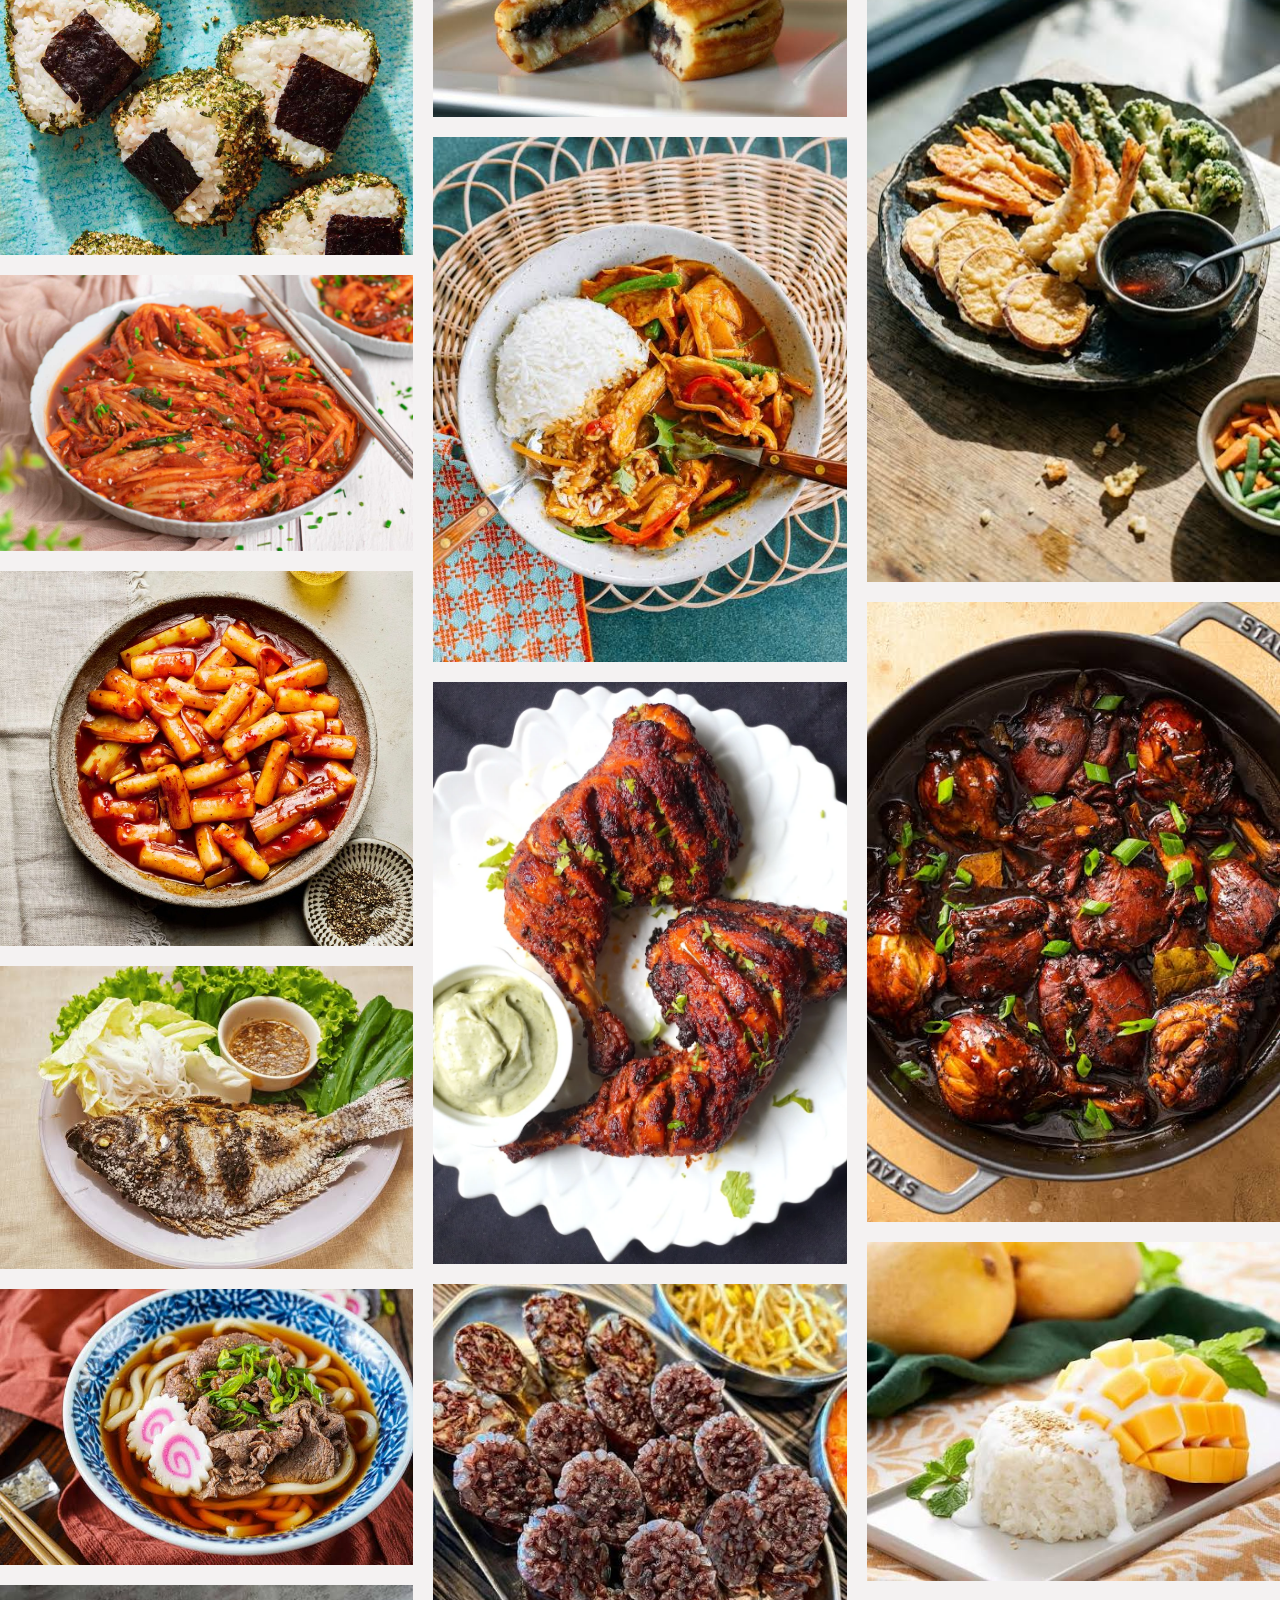
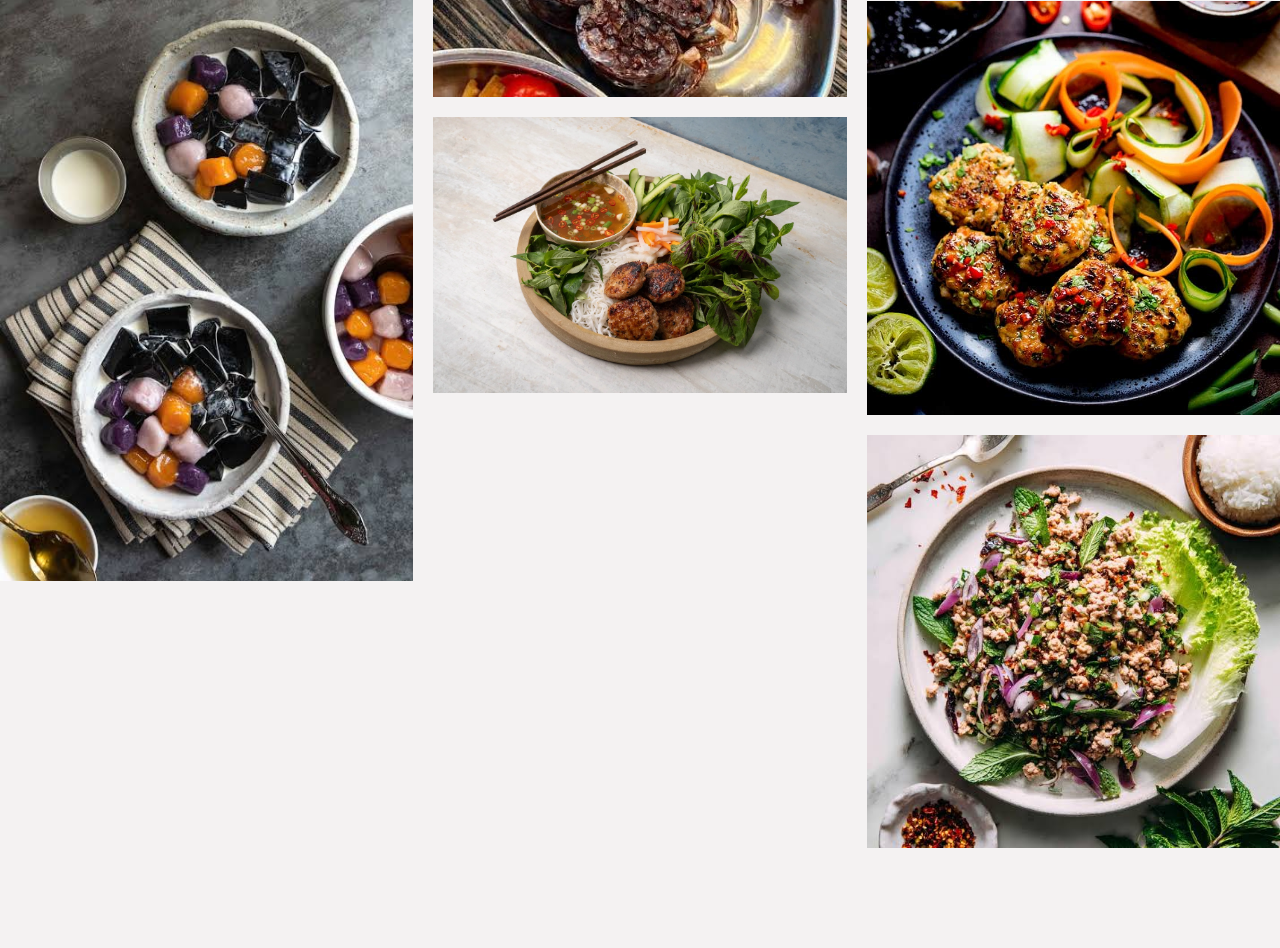
<file: zuki.html>
<html>

<head>
  <link rel="stylesheet" href="zuki.css">
  <title>
    Zuki
  </title>
</head>

<body>
  <a href="index.html" class="logo">
    FOODIE
  </a>
  <h1 class="name">
    Zuki
  </h1>
  <h2>
    About
  </h2>
  <p class="about-para">
    Zuki is a modern Pan-Asian restaurant, bar, and café featuring modern Japanese, Pan-Asian, Thai, Chinese, Korean,
    and Malaysian flavours. It is known for its chic, aesthetic Japanese-themed café vibe with dim interiors, outdoor
    seating, and a cozy yet upscale atmosphere.
  </p>
  <h2 class="txt-1">
    Menu
  </h2>
  <div class="menus">
    <div class="menu-1">
      <h2>Starters</h2>
      <div class="options">
        <div class="option-1">
          <h4 class="dish">Onigiri</h4>
          <h4 class="price p-1">799</h4>
        </div>
        <div class="option-2">
          <h4 class="dish">Kimchi</h4>
          <h4 class="price p-2">699</h4>
        </div>
        <div class="option-3">
          <h4 class="dish">Tteokbokki</h4>
          <h4 class="price p-3">799</h4>
        </div>
        <div class="option-4">
          <h4 class="dish">Pla Pao</h4>
          <h4 class="price p-4">599</h4>
        </div>
        <div class="option-5">
          <h4 class="dish">Udon</h4>
          <h4 class="price p-5">799</h4>
        </div>
        <div class="option-6">
          <h4 class="dish">Taro Balls</h4>
          <h4 class="price p-1-1">499</h4>
        </div>
        <div class="option-7">
          <h4 class="dish">Wheel Cakes</h4>
          <h4 class="price p-1-2">399</h4>
        </div>
        <div class="option-8">
          <h4 class="dish">Red Curry</h4>
          <h4 class="price p-1-3">599</h4>
        </div>
      </div>
    </div>
    <div class="menu-2">
      <h2>Chef's Specials</h2>
      <div class="options">
        <div class="option-1">
          <h4 class="dish">Tandoori Chicken</h4>
          <h4 class="price p-6">999</h4>
        </div>
        <div class="option-2">
          <h4 class="dish">Soondae</h4>
          <h4 class="price p-7">899</h4>
        </div>
        <div class="option-3">
          <h4 class="dish">Bun Cha</h4>
          <h4 class="price p-8">1990</h4>
        </div>
        <div class="option-4">
          <h4 class="dish">Tempura</h4>
          <h4 class="price p-9">2990</h4>
        </div>
        <div class="option-5">
          <h4 class="dish">Adobo</h4>
          <h4 class="price p-10">1990</h4>
        </div>
        <div class="option-6">
          <h4 class="dish">Mango Sticky Rice</h4>
          <h4 class="price p-11">2990</h4>
        </div>
        <div class="option-7">
          <h4 class="dish">Thai Fish Cakes</h4>
          <h4 class="price p-12">1990</h4>
        </div>
        <div class="option-8">
          <h4 class="dish">Larb</h4>
          <h4 class="price p-13">1590</h4>
        </div>
      </div>
    </div>
  </div>
  <h2>Photograph Gallery</h2>
  <section class="gallery">
    <div>
      <img src="assets/zuki_img-1.jpg">
      <img src="assets/zuki_img-2.jpg">
      <img src="assets/zuki_img-3.jpg">
      <img src="assets/zuki_img-4.jpeg">
      <img src="assets/zuki_img-5.jpeg">
      <img src="assets/zuki_img-6.jpeg">
      <img src="assets/zuki_img-7.jpeg">
      <img src="assets/zuki_img-8.jpeg">
      <img src="assets/zuki_img-9.webp">
      <img src="assets/zuki_img-10.jpeg">
      <img src="assets/zuki_img-11.webp">
      <img src="assets/zuki_img-12.jpeg">
      <img src="assets/zuki_img-13.jpeg">
      <img src="assets/zuki_img-14.jpeg">
      <img src="assets/zuki_img-15.jpg">
      <img src="assets/zuki_img-16.jpeg">
    </div>
  </section>
</body>

</html>
</file>
<file: style.css>
@view-transition {
  navigation: auto;
}

body {
  margin: 0;
  padding: 0;
  background-color: rgb(244, 242, 242);
  font-family: Arial, Helvetica, sans-serif;
}

.star-path {
  fill: url(#half-star);
  stroke: #f5b301;
  stroke-width: 1.5;
  stroke-linejoin: round;
}

.svg-defs {
  position: absolute;
  width: 0;
  height: 0;
}

.logo {
  text-align: center;
  user-select: none;
  font-size: 40px;
  color: rgb(190, 1, 80);
  display: table;
  text-decoration: none;
  margin: 0 auto;
  margin-top: 55px;
  font-weight: 600;
  margin-bottom: 45px;
}

.restaurants {
  display: flex;
  justify-content: center;
  align-items: center;
  gap: 75px;
  margin-top: 95px;
}

.rest {
  background-color: rgb(255, 255, 255);
  text-align: center;
  text-decoration: none;
  user-select: none;
  border-radius: 14px;
  cursor: pointer;
}

.r-img {
  width: 240px;
  height: 180px;
  border-top-left-radius: 14px;
  border-top-right-radius: 14px;
  border-bottom-left-radius: 14px;
  border-bottom-right-radius: 14px;
  margin-top: 11px;
  margin-left: 11px;
  margin-right: 11px;
}

.r-name {
  font-size: 21.5px;
  margin-top: 0;
  font-weight: 600;
  letter-spacing: 0.5px;
  margin-bottom: 0;
  display: flex;
  align-items: center;
  margin-left: 17px;
  color: rgb(0, 0, 0);
}

.address,
.timings,
.cost {
  font-size: 14px;
  font-weight: 500;
  margin-bottom: 0;
  margin-top: 0;
  text-decoration: none;
  color: rgb(0, 0, 0);
}

.layer-1 {
  display: flex;
  flex-direction: row;
}

.rated,
.dot {
  font-weight: 500;
  font-size: 15px;
  color: rgb(0, 0, 0);
}

.rated.rated-1 {
  margin-left: 75px;
}

.rated.rated-2 {
  margin-left: 55px;
}

.rated.rated-3 {
  margin-left: 133px;
}

.rated.rated-4 {
  margin-left: 68px;
}

.more-info {
  display: flex;
  flex-direction: row;
  gap: 7px;
}

.zuki {
  margin-left: 21px;
}

.restaurant-1,
.restaurant-2,
.restaurant-3,
.restaurant-4 {
  transition-delay: 0s;
  transition-duration: 0.2s;
  transition-property: box-shadow;
  transition-timing-function: ease;
  padding-bottom: 20px;
}

.restaurant-1:hover,
.restaurant-2:hover,
.restaurant-3:hover,
.restaurant-4:hover {
  box-shadow: 7px 8px 14px rgba(0, 0, 0, 0.3);
}

.rating {
  display: flex;
  align-items: center;
}

.star {
  width: 16px;
  height: 16px;
  flex-shrink: 0;
  margin-right: 15px;
}

.star-1 {
  margin-left: 4px;
}

.star-2 {
  margin-left: 5.5px;
}

.star-3 {
  margin-left: 6px;
}

.star-4 {
  margin-left: 5.5px;
}

.address {
  margin-left: 15px;
}

.about {
  text-align: center;
  font-size: 26px;
  margin-top: 125px;
  color: rgb(190, 1, 80);
  font-weight: 550;
  user-select: none;
}

.about-para {
  text-align: center;
  width: 550px;
  display: block;
  margin-left: auto;
  margin-right: auto;
  margin-top: 45px;
  margin-bottom: 75px;
  user-select: none;
}
</file>
<file: miss_nora.css>
@view-transition {
  navigation: auto;
}

body {
  margin: 0;
  padding: 0;
  font-family: Arial, Helvetica, sans-serif;
  background-color: rgb(244, 242, 242);
}

.logo {
  user-select: none;
  font-size: 40px;
  color: rgb(190, 1, 80);
  text-decoration: none;
  display: table;
  margin: 0 auto;
  margin-top: 55px;
  text-align: center;
  font-weight: 600;
  margin-bottom: 45px;
}

.name {
  font-size: 26px;
  font-weight: 600;
  text-align: center;
  margin-top: 55px;
  user-select: none;
  letter-spacing: 0.5px;
}

.txt-1 {
  margin-top: 60px;
}

.menus {
  display: flex;
  flex-direction: row;
  justify-content: center;
  margin-top: 95px;
  gap: 100px;
  margin-bottom: 100px;
}

.menu-1,
.menu-2 {
  background-color: rgb(255, 255, 255);
  border-radius: 12px;
  width: 500px;
  height: 700px;
  border-style: solid;
  border-width: 2px;
  border-color: maroon;
  cursor: pointer;
  transition-delay: 0s;
  transition-duration: 0.2s;
  transition-property: box-shadow;
  transition-timing-function: ease;
}

.menu-1:hover,
.menu-2:hover {
  box-shadow: 11px 13px 10px rgba(0, 0, 0, 0.3);
}

h2 {
  text-align: center;
  font-style: italic;
  margin-top: 40px;
  color: maroon;
  user-select: none;
}

.option-1,
.option-2,
.option-3,
.option-4,
.option-5,
.option-6,
.option-7,
.option-8 {
  display: flex;
  flex-direction: row;
}

.option-1 {
  margin-top: 50px;
}

.dish,
.price {
  user-select: none;
  font-weight: 500;
  color: maroon;
  font-weight: bold;
  font-size: 17px;
}

.dish {
  margin-left: 35px;
}

.p-1 {
  margin-left: 225px;
}

.p-2 {
  margin-left: 217px;
}

.p-3 {
  margin-left: 203px;
}

.p-4 {
  margin-left: 272.55px;
}

.p-5 {
  margin-left: 196px;
}

.p-6 {
  margin-left: 260px;
}

.p-7 {
  margin-left: 290px;
}

.p-8 {
  margin-left: 287px;
}

.p-9 {
  margin-left: 305px;
}

.p-10 {
  margin-left: 284.55px;
}

.p-11 {
  margin-left: 313.5px;
}

.p-12 {
  margin-left: 293px;
}

.p-13 {
  margin-left: 213px;
}

.p-1-1 {
  margin-left: 327.2px;
}

.p-1-2 {
  margin-left: 311px;
}

.p-1-3 {
  margin-left: 203px;
}

.gallery {
  margin-top: 45px;
  margin-bottom: 100px;
}

.gallery>div {
  columns: 3;
  gap: 1.25rem;
  padding-top: 1.25rem;

}

.gallery img {
  display: block;
  width: 100%;
  margin-bottom: 1.25rem;
  cursor: pointer;
}

@media (max-width: 48rem) {
  .gallery>div {
    columns: 2;
  }
}

@media (max-width: 32rem) {
  .gallery>div {
    columns: 1;
  }
}

.about-para-1,
.about-para-2 {
  width: 570px;
  text-align: center;
  display: block;
  margin-left: auto;
  margin-right: auto;
  user-select: none;
}

.about-para-1 {
  margin-top: 36px;
}

.about-para-2 {
  margin-top: 22px;
  margin-bottom: 36px;
}
</file>
<file: pf_chang.css>
@view-transition {
  navigation: auto;
}

body {
  margin: 0;
  padding: 0;
  background-color: rgb(244, 242, 242);
  font-family: Arial, Helvetica, sans-serif;
}

.logo {
  text-align: center;
  user-select: none;
  font-size: 40px;
  color: rgb(190, 1, 80);
  display: table;
  margin: 0 auto;
  font-weight: 600;
  text-decoration: none;
  margin-top: 55px;
  margin-bottom: 45px;
}

.name {
  font-size: 26px;
  font-weight: 600;
  text-align: center;
  margin-top: 55px;
  user-select: none;
  letter-spacing: 0.5px;
}

.txt-1 {
  margin-top: 60px;
}

.menus {
  display: flex;
  flex-direction: row;
  justify-content: center;
  margin-top: 95px;
  gap: 100px;
  margin-bottom: 100px;
}

.menu-1,
.menu-2 {
  background-color: rgb(255, 255, 255);
  border-radius: 12px;
  width: 500px;
  height: 700px;
  border-style: solid;
  border-width: 2px;
  border-color: maroon;
  cursor: pointer;
  transition-delay: 0s;
  transition-duration: 0.2s;
  transition-property: box-shadow;
  transition-timing-function: ease;
}

.menu-1:hover,
.menu-2:hover {
  box-shadow: 11px 13px 10px rgba(0, 0, 0, 0.3);
}

h2 {
  text-align: center;
  font-style: italic;
  margin-top: 40px;
  color: maroon;
  user-select: none;
}

.option-1,
.option-2,
.option-3,
.option-4,
.option-5,
.option-6,
.option-7,
.option-8 {
  display: flex;
  flex-direction: row;
}

.option-1 {
  margin-top: 50px;
}

.dish,
.price {
  user-select: none;
  font-weight: 500;
  color: maroon;
  font-weight: bold;
  font-size: 17px;
}

.dish {
  margin-left: 35px;
}

.p-1 {
  margin-left: 260px;
}

.p-2 {
  margin-left: 224px;
}

.p-3 {
  margin-left: 315px;
}

.p-4 {
  margin-left: 192.2px;
}

.p-5 {
  margin-left: 310px;
}

.p-6 {
  margin-left: 245px;
}

.p-7 {
  margin-left: 329px;
}

.p-8 {
  margin-left: 185.5px;
}

.p-9 {
  margin-left: 253px;
}

.p-10 {
  margin-left: 252px;
}

.p-11 {
  margin-left: 285px;
}

.p-12 {
  margin-left: 264px;
}

.p-13 {
  margin-left: 206.5px;
}

.p-1-1 {
  margin-left: 295px;
}

.p-1-2 {
  margin-left: 296.5px;
}

.p-1-3 {
  margin-left: 300.5px;
}

.gallery {
  margin-top: 45px;
  margin-bottom: 100px;
}

.gallery>div {
  columns: 3;
  gap: 1.25rem;
  padding-top: 1.25rem;
}

.gallery img {
  display: block;
  width: 100%;
  cursor: pointer;
  margin-bottom: 1.25rem;
}

@media (max-width: 48rem) {
  .gallery>div {
    columns: 2;
  }
}

@media (max-width: 32rem) {
  .gallery>div {
    columns: 1;
  }
}

.about-para-1,
.about-para-2 {
  width: 570px;
  text-align: center;
  display: block;
  margin-left: auto;
  margin-right: auto;
  user-select: none;
}

.about-para-1 {
  margin-top: 36px;
}

.about-para-2 {
  margin-top: 22px;
  margin-bottom: 36px;
}
</file>
<file: sticky_rice.css>
@view-transition {
  navigation: auto;
}

body {
  margin: 0;
  padding: 0;
  font-family: Arial, Helvetica, sans-serif;
  background-color: rgb(244, 242, 242);
}

.logo {
  text-align: center;
  user-select: none;
  font-size: 40px;
  color: rgb(190, 1, 80);
  display: table;
  margin: 0 auto;
  margin-top: 55px;
  text-decoration: none;
  font-weight: 600;
  margin-bottom: 45px;
}

.name {
  font-size: 26px;
  font-weight: 600;
  text-align: center;
  margin-top: 55px;
  user-select: none;
  letter-spacing: 0.5px;
}

.txt-1 {
  margin-top: 60px;
}

.menus {
  display: flex;
  flex-direction: row;
  justify-content: center;
  margin-top: 95px;
  gap: 100px;
  margin-bottom: 100px;
}

.menu-1,
.menu-2 {
  background-color: rgb(255, 255, 255);
  border-radius: 12px;
  width: 500px;
  height: 700px;
  border-style: solid;
  border-width: 2px;
  border-color: maroon;
  cursor: pointer;
  transition-delay: 0s;
  transition-duration: 0.2s;
  transition-property: box-shadow;
  transition-timing-function: ease;
}

.menu-1:hover,
.menu-2:hover {
  box-shadow: 11px 13px 10px rgba(0, 0, 0, 0.3);
}

h2 {
  text-align: center;
  font-style: italic;
  margin-top: 40px;
  color: maroon;
  user-select: none;
}

.option-1,
.option-2,
.option-3,
.option-4,
.option-5,
.option-6,
.option-7,
.option-8 {
  display: flex;
  flex-direction: row;
}

.option-1 {
  margin-top: 50px;
}

.dish,
.price {
  user-select: none;
  font-weight: 500;
  color: maroon;
  font-weight: bold;
  font-size: 17px;
}

.dish {
  margin-left: 35px;
}

.p-1 {
  margin-left: 285px;
}

.p-2 {
  margin-left: 305.5px;
}

.p-3 {
  margin-left: 308.5px;
}

.p-4 {
  margin-left: 310px;
}

.p-5 {
  margin-left: 306px;
}

.p-6 {
  margin-left: 275px;
}

.p-7 {
  margin-left: 258.5px;
}

.p-8 {
  margin-left: 272.7px;
}

.p-9 {
  margin-left: 211.5px;
}

.p-10 {
  margin-left: 251.5px;
}

.p-11 {
  margin-left: 167px;
}

.p-12 {
  margin-left: 211px;
}

.p-13 {
  margin-left: 252.5px;
}

.p-1-1 {
  margin-left: 142px;
}

.p-1-2 {
  margin-left: 295px;
}

.p-1-3 {
  margin-left: 224px;
}

.gallery {
  margin-top: 45px;
  margin-bottom: 100px;
}

.gallery>div {
  columns: 3;
  gap: 1.25rem;
  padding-top: 1.25rem;
}

.gallery img {
  display: block;
  width: 100%;
  margin-bottom: 1.25rem;
  cursor: pointer;
}

@media (max-width: 48rem) {
  .gallery>div {
    columns: 2;
  }
}

@media (max-width: 32rem) {
  .gallery>div {
    columns: 1;
  }
}

.about-para {
  width: 570px;
  text-align: center;
  display: block;
  margin-left: auto;
  margin-right: auto;
  user-select: none;
  margin-top: 36px;
  margin-bottom: 36px;
}
</file>
<file: zuki.css>
@view-transition {
  navigation: auto;
}

body {
  margin: 0;
  padding: 0;
  background-color: rgb(244, 242, 242);
  font-family: Arial, Helvetica, sans-serif;
}

.logo {
  text-align: center;
  user-select: none;
  color: rgb(190, 1, 80);
  display: table;
  margin: 0 auto;
  font-weight: 600;
  text-decoration: none;
  margin-top: 55px;
  font-size: 40px;
  margin-bottom: 45px;
}

.name {
  font-size: 26px;
  font-weight: 600;
  text-align: center;
  margin-top: 55px;
  user-select: none;
  letter-spacing: 0.5px;
}

.txt-1 {
  margin-top: 60px;
}

.menus {
  display: flex;
  flex-direction: row;
  justify-content: center;
  margin-top: 95px;
  gap: 100px;
  margin-bottom: 100px;
}

.menu-1,
.menu-2 {
  background-color: rgb(255, 255, 255);
  border-radius: 12px;
  width: 500px;
  height: 700px;
  border-style: solid;
  border-width: 2px;
  border-color: maroon;
  cursor: pointer;
  transition-delay: 0s;
  transition-duration: 0.2s;
  transition-property: box-shadow;
  transition-timing-function: ease;
}

.menu-1:hover,
.menu-2:hover {
  box-shadow: 11px 13px 10px rgba(0, 0, 0, 0.3);
}

h2 {
  text-align: center;
  font-style: italic;
  margin-top: 40px;
  color: maroon;
  user-select: none;
}

.option-1,
.option-2,
.option-3,
.option-4,
.option-5,
.option-6,
.option-7,
.option-8 {
  display: flex;
  flex-direction: row;
}

.option-1 {
  margin-top: 50px;
}

.dish,
.price {
  user-select: none;
  font-weight: 500;
  color: maroon;
  font-weight: bold;
  font-size: 17px;
}

.dish {
  margin-left: 35px;
}

.p-1 {
  margin-left: 310px;
}

.p-2 {
  margin-left: 308px;
}

.p-3 {
  margin-left: 275px;
}

.p-4 {
  margin-left: 303.5px;
}

.p-5 {
  margin-left: 322.5px;
}

.p-6 {
  margin-left: 225px;
}

.p-7 {
  margin-left: 296px;
}

.p-8 {
  margin-left: 290.5px;
}

.p-9 {
  margin-left: 290.5px;
}

.p-10 {
  margin-left: 307.6px;
}

.p-11 {
  margin-left: 213px;
}

.p-12 {
  margin-left: 234px;
}

.p-13 {
  margin-left: 326.5px;
}

.p-1-1 {
  margin-left: 285px;
}

.p-1-2 {
  margin-left: 261px;
}

.p-1-3 {
  margin-left: 283px;
}

.gallery {
  margin-top: 45px;
  margin-bottom: 100px;
}

.gallery>div {
  columns: 3;
  gap: 1.25rem;
  padding-top: 1.25rem;
}

.gallery img {
  display: block;
  width: 100%;
  margin-bottom: 1.25rem;
  cursor: pointer;
}

@media (max-width: 48rem) {
  .gallery>div {
    columns: 2;
  }
}

@media (max-width: 32rem) {
  .gallery>div {
    columns: 1;
  }
}

.about-para {
  width: 570px;
  text-align: center;
  display: block;
  margin-left: auto;
  margin-right: auto;
  user-select: none;
  margin-top: 36px;
  margin-bottom: 36px;
}
</file>
